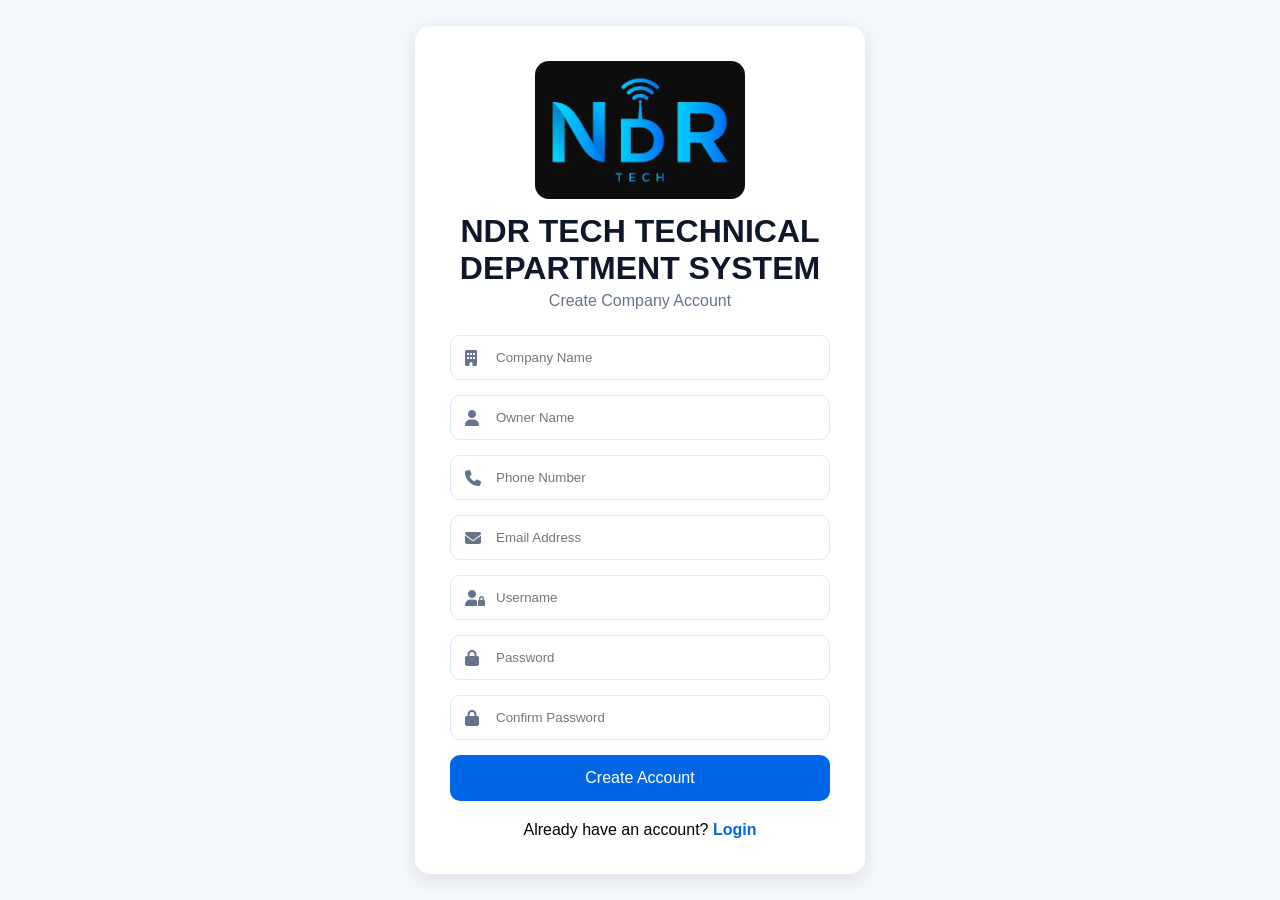
<file: index.html>
<!DOCTYPE html>
<html lang="en">
<head>
    <meta charset="UTF-8">
    <meta name="viewport" content="width=device-width, initial-scale=1.0">
    <title>Register - NDR Tech</title>

    <link rel="stylesheet" href="register.css">

    <link rel="stylesheet"
    href="https://cdnjs.cloudflare.com/ajax/libs/font-awesome/6.7.2/css/all.min.css">
    <link rel="icon" type="image/png" href="image/favicon.png">
</head>
<body>

<div class="container">

    <div class="card">

        <div class="header">
            <img src="image/ndr-tech-logo.png" alt="NDR Tech logo" class="brand-logo">
            <h1>NDR TECH TECHNICAL DEPARTMENT SYSTEM</h1>
            <p>Create Company Account</p>
        </div>

        <form id="registerForm">

            <div class="input-group">
                <i class="fas fa-building"></i>
                <input type="text" id="companyName" placeholder="Company Name" required>
            </div>

            <div class="input-group">
                <i class="fas fa-user"></i>
                <input type="text" id="ownerName" placeholder="Owner Name" required>
            </div>

            <div class="input-group">
                <i class="fas fa-phone"></i>
                <input type="text" id="phone" placeholder="Phone Number" required>
            </div>

            <div class="input-group">
                <i class="fas fa-envelope"></i>
                <input type="email" id="email" placeholder="Email Address" required>
            </div>

            <div class="input-group">
                <i class="fas fa-user-lock"></i>
                <input type="text" id="username" placeholder="Username" required>
            </div>

            <div class="input-group">
                <i class="fas fa-lock"></i>
                <input type="password" id="password" placeholder="Password" required>
            </div>

            <div class="input-group">
                <i class="fas fa-lock"></i>
                <input type="password" id="confirmPassword" placeholder="Confirm Password" required>
            </div>

            <button type="submit">
                Create Account
            </button>
            <div class="login-link">
                <p>
                    Already have an account?
                    <a href="login.html">Login</a>
                </p>
            </div>
        </form>

    </div>

</div>

<script src="register.js"></script>

</body>
</html>
</file>
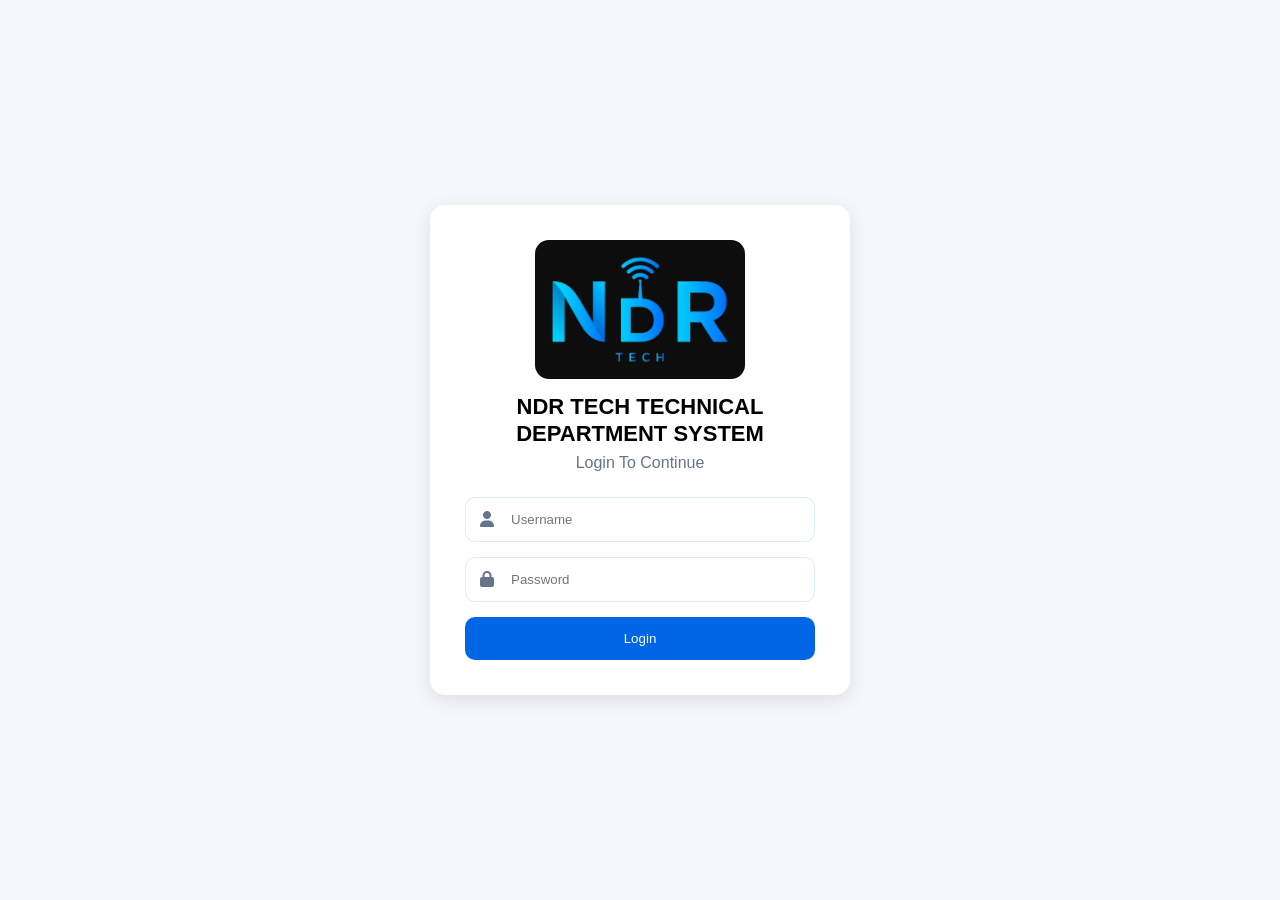
<file: clients.html>
<!DOCTYPE html>
<html lang="en">
<head>
    <meta charset="UTF-8">
    <meta name="viewport" content="width=device-width, initial-scale=1.0">
    <title>Clients - NDR Tech System</title>
    <link rel="stylesheet" href="dashboard.css">
    <link rel="stylesheet" href="modules.css">
    <link rel="stylesheet" href="https://cdnjs.cloudflare.com/ajax/libs/font-awesome/6.7.2/css/all.min.css">
    <link rel="icon" type="image/png" href="image/favicon.png">
</head>
<body>
    <div class="dashboard">
        <div class="sidebar">
            <img src="image/ndr-tech-logo.png" alt="NDR Tech logo" class="brand-logo"><h2 class="logo">NDR TECH TECHNICAL DEPARTMENT SYSTEM</h2>
            <ul>
                <li><a href="dashboard.html"><i class="fas fa-home"></i> Dashboard</a></li>
                <li><a href="tickets.html"><i class="fas fa-ticket"></i> Tickets</a></li>
                <li><a href="repairs.html"><i class="fas fa-screwdriver-wrench"></i> Repairs</a></li>
                <li><a href="clients.html" class="active"><i class="fas fa-address-book"></i> Clients</a></li>
                <li><a href="proof.html"><i class="fas fa-camera"></i> Proof of Work</a></li>
                <li><a href="collection.html"><i class="fas fa-box"></i> Collection</a></li>
                <li><a href="management.html"><i class="fas fa-tasks"></i> Management</a></li>
                <li><a href="stock.html"><i class="fas fa-boxes-stacked"></i> Stock</a></li>
                <li><a href="finance.html"><i class="fas fa-coins"></i> Finance</a></li>
                <li><a href="reports.html"><i class="fas fa-chart-line"></i> Reports</a></li>
                <li><a href="services.html"><i class="fas fa-toolbox"></i> Services</a></li>
                <li><a href="settings.html"><i class="fas fa-gear"></i> Settings</a></li>
                <li><a href="developer.html"><i class="fas fa-code"></i> Dev Tools</a></li>
                <li onclick="logout()"><i class="fas fa-right-from-bracket"></i> Logout</li>
            </ul>
        </div>
        <div class="main">
            <div class="topbar">
                <h1><i class="fas fa-address-book"></i> Clients</h1>
                <p>Search any client, see their full history and what they owe</p>
            </div>

            <div class="m-stats" id="summary"></div>
            <div class="m-card">
                <div class="m-tools">
                    <input class="m-input" id="q" type="search" placeholder="Search name, phone, ticket number or device" aria-label="Search clients">
                    <div class="m-seg" id="seg"><button data-f="all" class="on">All clients</button><button data-f="owing">Owing</button></div>
                </div>
                <div class="clients-grid">
                    <div id="clist" class="clist"></div>
                    <div id="cdetail"></div>
                </div>
            </div>
            <dialog id="payDlg">
                <form id="payForm">
                    <h3>Record payment</h3>
                    <p class="m-hint" id="payFor"></p>
                    <label>Amount received (R)<input class="m-input" type="number" id="payAmt" min="0.01" step="0.01" required></label>
                    <div class="m-actions"><button type="button" class="m-btn ghost" id="payCancel">Cancel</button><button class="m-btn">Save payment</button></div>
                </form>
            </dialog>
        </div>
    </div>
    <div class="m-toast" id="toast" role="status" aria-live="polite"></div>
    <script src="auth.js"></script>
    <script src="ndr.js"></script>
    <script src="clients.js"></script>
</body>
</html>
</file>
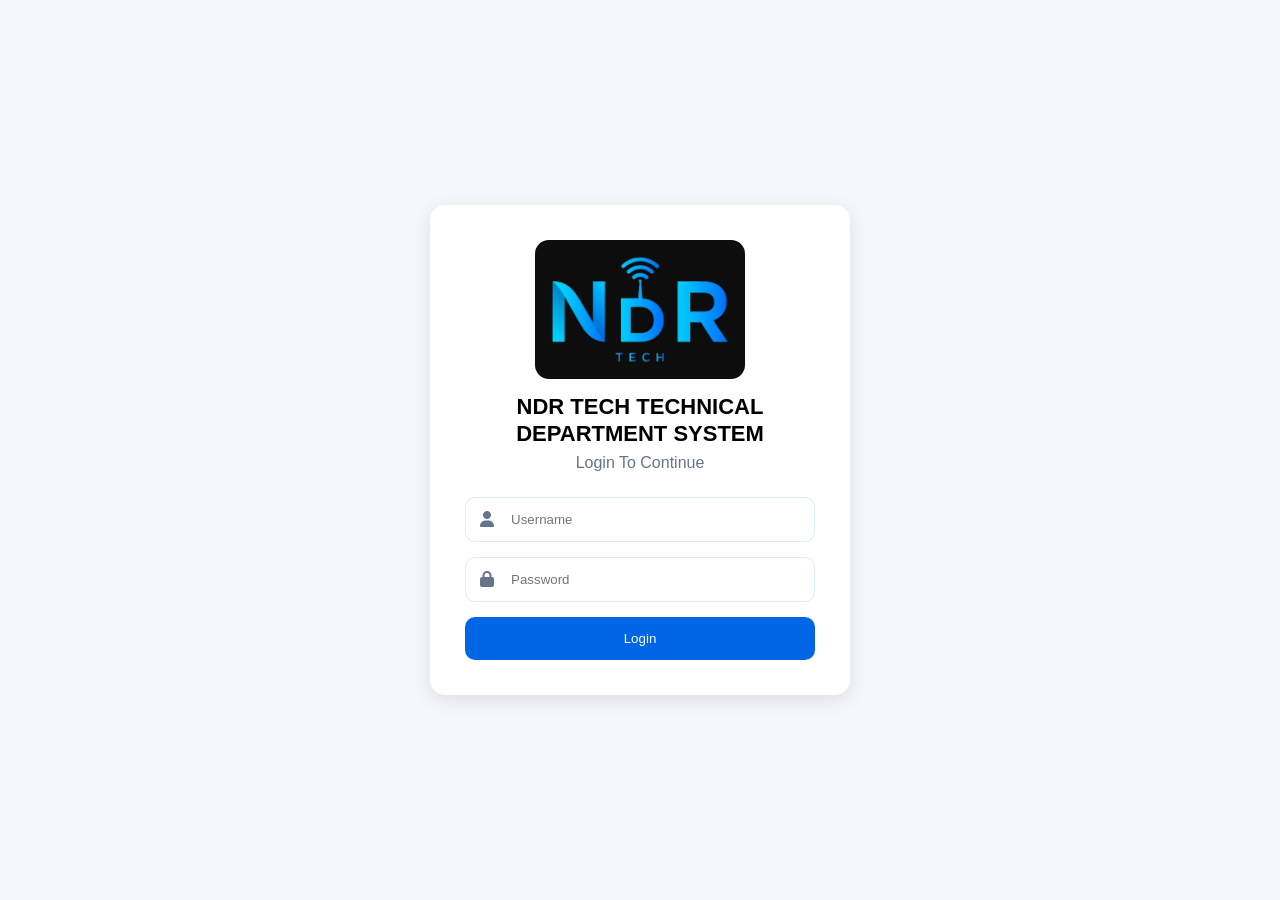
<file: dashboard.html>
<!DOCTYPE html>
<html lang="en">
<head>
<meta charset="UTF-8">
<meta name="viewport" content="width=device-width, initial-scale=1.0">
<title>Dashboard - NDR Tech System</title>

<link rel="stylesheet" href="dashboard.css">

<link rel="stylesheet"
href="https://cdnjs.cloudflare.com/ajax/libs/font-awesome/6.7.2/css/all.min.css">
    <link rel="icon" type="image/png" href="image/favicon.png">
</head>

<body onload="initDashboard()">

<div class="dashboard">

    <!-- Sidebar -->
 <div class="sidebar">

    <img src="image/ndr-tech-logo.png" alt="NDR Tech logo" class="brand-logo">
    <h2 class="logo">NDR TECH TECHNICAL DEPARTMENT SYSTEM
    </h2>

    <ul>

        <li>
            <a href="dashboard.html">
                <i class="fas fa-home"></i>
                Dashboard
            </a>
        </li>

        <li>
            <a href="tickets.html">
                <i class="fas fa-ticket"></i>
                Tickets
            </a>
        </li>

        <li>
            <a href="repairs.html">
                <i class="fas fa-screwdriver-wrench"></i>
                Repairs
            </a>
        </li>

        <li><a href="clients.html"><i class="fas fa-address-book"></i> Clients</a></li>
                <li><a href="proof.html"><i class="fas fa-camera"></i> Proof of Work</a></li>
                <li>
            <a href="collection.html">
                <i class="fas fa-box"></i>
                Collection
            </a>
        </li>
        
        <li>
            <a href="management.html">
                <i class="fas fa-tasks"></i>
                 Management
            </a>
        </li>

        <li><a href="stock.html"><i class="fas fa-boxes-stacked"></i> Stock</a></li>
                <li>
            <a href="finance.html">
                <i class="fas fa-coins"></i>
                Finance
            </a>
        </li>

        <li>
            <a href="reports.html">
                <i class="fas fa-chart-line"></i>
                Reports
            </a>
        </li>

        <li><a href="services.html"><i class="fas fa-toolbox"></i> Services</a></li>
                <li>
            <a href="settings.html">
                <i class="fas fa-gear"></i>
                Settings
            </a>
        </li>
        <li>
            <a href="developer.html">
                <i class="fas fa-code"></i>
                 Dev Tools
            </a>
        </li>

        <li onclick="logout()" class="logout">
            <i class="fas fa-right-from-bracket"></i>
            Logout
        </li>

    </ul>

</div>

    <!-- Main -->
    <div class="main">

        <div class="topbar">
            <h1 id="companyName">NDR Tech System</h1>
            <p id="ownerName">Welcome</p>
        </div>

        <!-- Stats -->
        <div class="cards">

            <div class="card">
                <i class="fas fa-clock"></i>
                <h3>Waiting</h3>
                <p id="waitingCount">0</p>
            </div>

            <div class="card">
                <i class="fas fa-wrench"></i>
                <h3>Repairing</h3>
                <p id="repairingCount">0</p>
            </div>

            <div class="card">
                <i class="fas fa-check"></i>
                <h3>Ready</h3>
                <p id="readyCount">0</p>
            </div>

            <div class="card">
                <i class="fas fa-box"></i>
                <h3>Collected</h3>
                <p id="collectedCount">0</p>
            </div>

        </div>

        <!-- Queue -->
        <div class="section">

            <h2>Live Queue</h2>

            <table>
                <thead>
                    <tr>
                        <th>Ticket</th>
                        <th>Customer</th>
                        <th>Status</th>
                    </tr>
                </thead>

                <tbody id="queueTable">
                    <tr>
                        <td colspan="3">No tickets yet</td>
                    </tr>
                </tbody>
            </table>

        </div>

    </div>

</div>

<script src="auth.js"></script>
<script src="dashboard.js"></script>

</body>
</html>
</file>
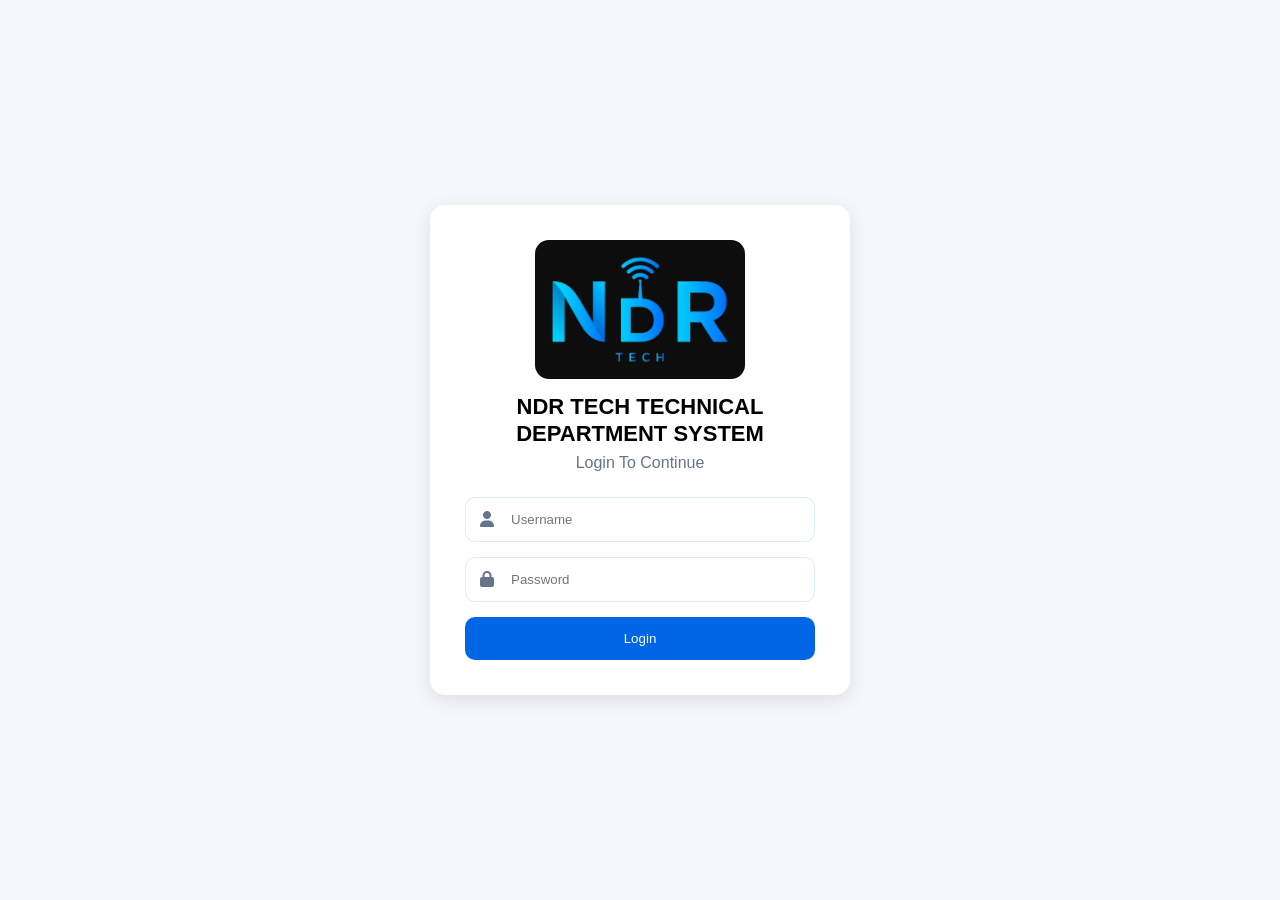
<file: developer.html>
<!DOCTYPE html>
<html lang="en">
<head>
    <meta charset="UTF-8">
    <meta name="viewport" content="width=device-width, initial-scale=1.0">
    <title>Developer Tools - NDR Tech System</title>
    <link rel="stylesheet" href="dashboard.css">
    <link rel="stylesheet" href="developer.css">
    <link rel="stylesheet" href="https://cdnjs.cloudflare.com/ajax/libs/font-awesome/6.7.2/css/all.min.css">
    <link rel="icon" type="image/png" href="image/favicon.png">
</head>
<body onload="initDevTools()">
    <div class="dashboard">
        <div class="sidebar">
            <img src="image/ndr-tech-logo.png" alt="NDR Tech logo" class="brand-logo">
            <h2 class="logo">NDR TECH TECHNICAL DEPARTMENT SYSTEM</h2>
            <ul>
                <li><a href="dashboard.html"><i class="fas fa-home"></i> Dashboard</a></li>
                <li><a href="tickets.html"><i class="fas fa-ticket"></i> Tickets</a></li>
                <li><a href="repairs.html"><i class="fas fa-screwdriver-wrench"></i> Repairs</a></li>
                <li><a href="clients.html"><i class="fas fa-address-book"></i> Clients</a></li>
                <li><a href="proof.html"><i class="fas fa-camera"></i> Proof of Work</a></li>
                <li><a href="collection.html"><i class="fas fa-box"></i> Collection</a></li>
                <li><a href="management.html"><i class="fas fa-tasks"></i> Management</a></li>
                <li><a href="stock.html"><i class="fas fa-boxes-stacked"></i> Stock</a></li>
                <li><a href="finance.html"><i class="fas fa-coins"></i> Finance</a></li>
                <li><a href="reports.html"><i class="fas fa-chart-line"></i> Reports</a></li>
                <li><a href="services.html"><i class="fas fa-toolbox"></i> Services</a></li>
                <li><a href="settings.html"><i class="fas fa-gear"></i> Settings</a></li>
                <li><a href="developer.html" class="active"><i class="fas fa-code"></i> Dev Tools</a></li>
                <li onclick="logout()"><i class="fas fa-right-from-bracket"></i> Logout</li>
            </ul>
        </div>
        <div class="main">
            <div class="topbar">
                <h1><i class="fas fa-code"></i> Developer Tools</h1>
                <p>Manage, reset, or delete application data</p>
            </div>

            <div class="dev-grid">
                <!-- Tickets -->
                <div class="dev-card">
                    <h3><i class="fas fa-ticket-alt"></i> Tickets</h3>
                    <p><span id="ticketCount">0</span> tickets in database</p>
                    <button class="btn-warning" onclick="clearTickets()"><i class="fas fa-trash"></i> Delete All Tickets</button>
                    <button class="btn-info" onclick="viewSampleData('tickets')">View Sample</button>
                </div>

                <!-- Technicians -->
                <div class="dev-card">
                    <h3><i class="fas fa-users"></i> Technicians</h3>
                    <p><span id="techCount">0</span> technicians registered</p>
                    <button class="btn-warning" onclick="clearTechnicians()"><i class="fas fa-trash"></i> Delete All Technicians</button>
                    <button class="btn-info" onclick="viewSampleData('technicians')">View Sample</button>
                </div>

                <!-- Finance Income -->
                <div class="dev-card">
                    <h3><i class="fas fa-arrow-up"></i> Income Records</h3>
                    <p><span id="incomeCount">0</span> income entries</p>
                    <button class="btn-warning" onclick="clearIncomes()"><i class="fas fa-trash"></i> Delete All Income</button>
                </div>

                <!-- Finance Expenses -->
                <div class="dev-card">
                    <h3><i class="fas fa-arrow-down"></i> Expense Records</h3>
                    <p><span id="expenseCount">0</span> expense entries</p>
                    <button class="btn-warning" onclick="clearExpenses()"><i class="fas fa-trash"></i> Delete All Expenses</button>
                </div>

                <!-- Company Data -->
                <div class="dev-card">
                    <h3><i class="fas fa-building"></i> Company Profile</h3>
                    <p>Company info, password, preferences</p>
                    <button class="btn-warning" onclick="clearCompanySettings()"><i class="fas fa-trash"></i> Reset Company Settings</button>
                </div>

                <!-- Full Reset -->
                <div class="dev-card danger">
                    <h3><i class="fas fa-radiation"></i> Full System Reset</h3>
                    <p><strong>⚠️ WARNING:</strong> Deletes ALL data (tickets, technicians, finance, company, settings)</p>
                    <button class="btn-danger" onclick="fullReset()"><i class="fas fa-skull-crosswalk"></i> COMPLETE RESET</button>
                </div>
            </div>

            <!-- Modal for viewing sample data -->
            <div id="sampleModal" class="modal">
                <div class="modal-content">
                    <span class="close" onclick="closeModal()">&times;</span>
                    <h3>Data Preview</h3>
                    <pre id="sampleDataPre"></pre>
                </div>
            </div>
        </div>
    </div>
    <script src="auth.js"></script>
    <script src="developer.js"></script>
</body>
</html>
</file>
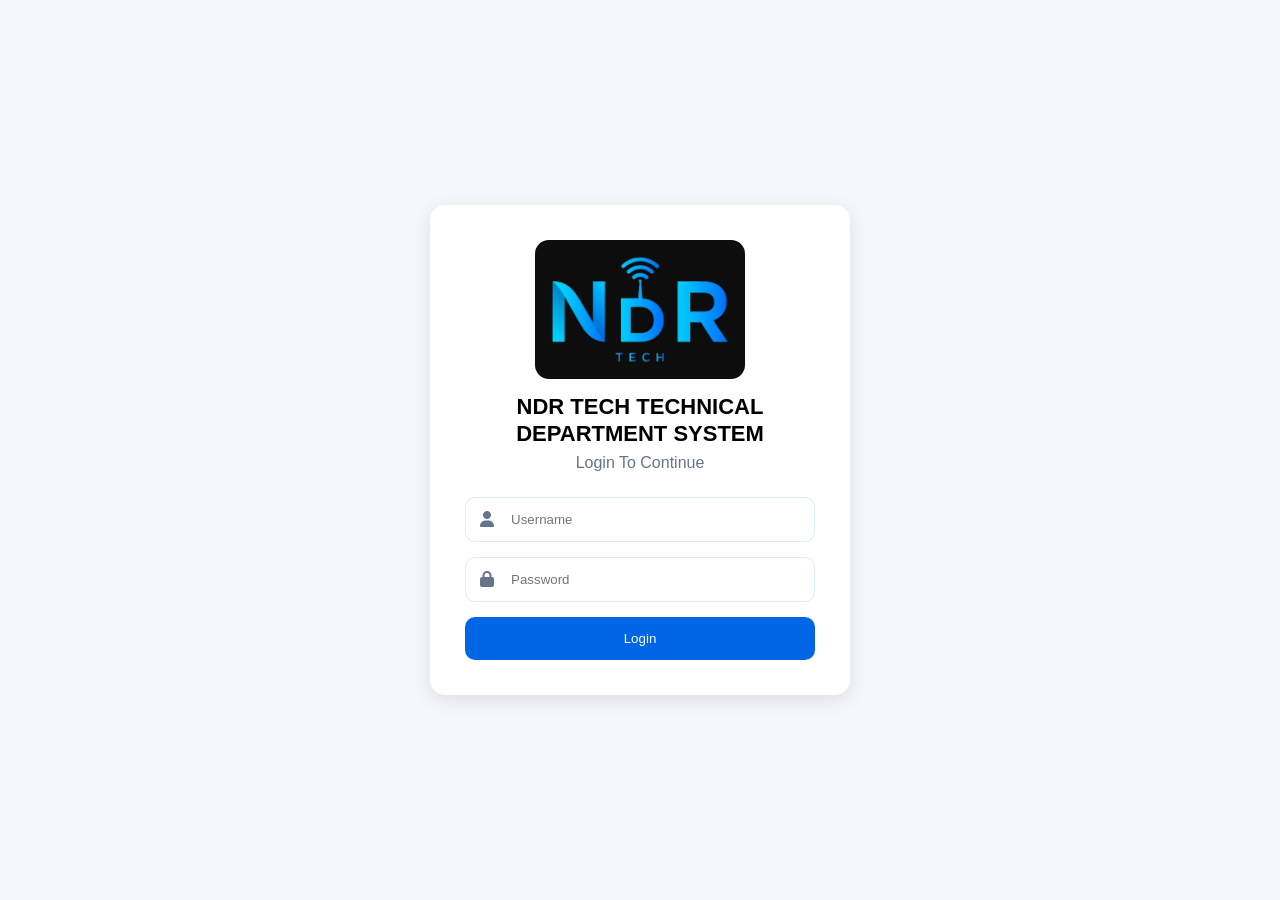
<file: login.html>
<!DOCTYPE html>
<html lang="en">
<head>

<meta charset="UTF-8">

<meta name="viewport"
content="width=device-width, initial-scale=1.0">

<title>Login - NDR Tech System</title>

<link rel="stylesheet" href="login.css">

<link rel="stylesheet"
href="https://cdnjs.cloudflare.com/ajax/libs/font-awesome/6.7.2/css/all.min.css">

    <link rel="icon" type="image/png" href="image/favicon.png">
</head>

<body>

<div class="login-container">

    <div class="login-card">

        <div class="header">

            <img src="image/ndr-tech-logo.png" alt="NDR Tech logo" class="brand-logo"><h1>NDR TECH TECHNICAL DEPARTMENT SYSTEM</h1>

            <p>Login To Continue</p>

        </div>

        <form id="loginForm">

            <div class="input-group">

                <i class="fas fa-user"></i>

                <input
                type="text"
                id="username"
                placeholder="Username"
                required>

            </div>

            <div class="input-group">

                <i class="fas fa-lock"></i>

                <input
                type="password"
                id="password"
                placeholder="Password"
                required>

            </div>

            <button type="submit">

                Login

            </button>

        </form>

    </div>

</div>

<script src="login.js"></script>

</body>
</html>
</file>
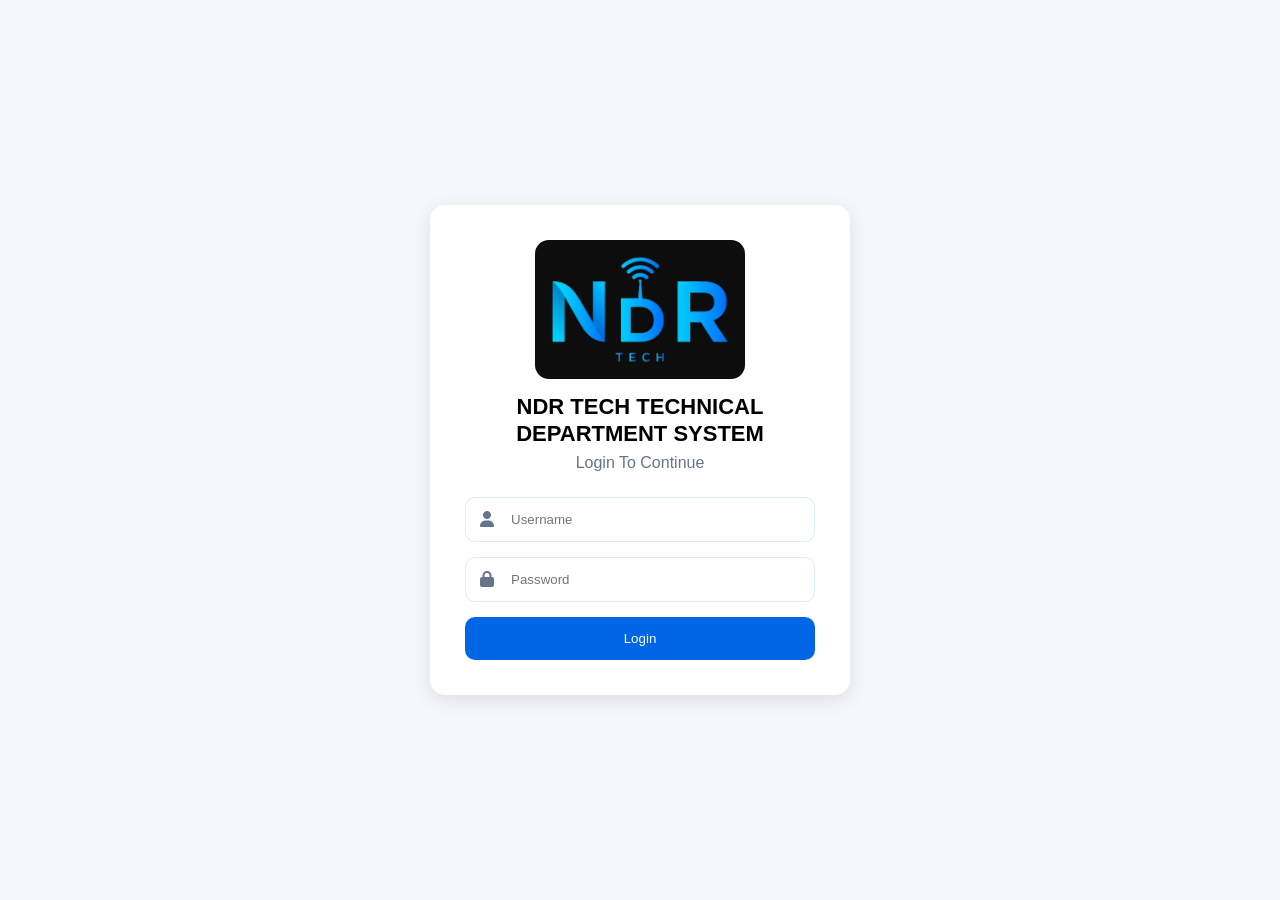
<file: management.html>
<!DOCTYPE html>
<html lang="en">
<head>
    <meta charset="UTF-8">
    <meta name="viewport" content="width=device-width, initial-scale=1.0">
    <title>Management - NDR Tech System</title>
    <link rel="stylesheet" href="dashboard.css">
    <link rel="stylesheet" href="management.css">
    <link rel="stylesheet" href="https://cdnjs.cloudflare.com/ajax/libs/font-awesome/6.7.2/css/all.min.css">
    <link rel="icon" type="image/png" href="image/favicon.png">
</head>
<body onload="initManagement()">
    <div class="dashboard">
        <div class="sidebar">
            <img src="image/ndr-tech-logo.png" alt="NDR Tech logo" class="brand-logo"><h2 class="logo">NDR TECH TECHNICAL DEPARTMENT SYSTEM</h2>
            <ul>
                <li><a href="dashboard.html"><i class="fas fa-home"></i> Dashboard</a></li>
                <li><a href="tickets.html"><i class="fas fa-ticket"></i> Tickets</a></li>
                <li><a href="repairs.html"><i class="fas fa-screwdriver-wrench"></i> Repairs</a></li>
                <li><a href="clients.html"><i class="fas fa-address-book"></i> Clients</a></li>
                <li><a href="proof.html"><i class="fas fa-camera"></i> Proof of Work</a></li>
                <li><a href="collection.html"><i class="fas fa-box"></i> Collection</a></li>
                <li><a href="management.html" class="active"><i class="fas fa-tasks"></i> Management</a></li>
                <li><a href="stock.html"><i class="fas fa-boxes-stacked"></i> Stock</a></li>
                <li><a href="finance.html"><i class="fas fa-coins"></i> Finance</a></li>
                <li><a href="reports.html"><i class="fas fa-chart-line"></i> Reports</a></li>
                <li><a href="services.html"><i class="fas fa-toolbox"></i> Services</a></li>
                <li><a href="settings.html"><i class="fas fa-gear"></i> Settings</a></li>
                <li><a href="developer.html"><i class="fas fa-code"></i> Dev Tools</a></li>
                <li onclick="logout()"><i class="fas fa-right-from-bracket"></i> Logout</li>
            </ul>
        </div>
        <div class="main">
            <div class="topbar">
                <h1><i class="fas fa-tasks"></i> Management</h1>
                <p>Manage technicians and ticket assignments</p>
            </div>

            <!-- Two Column Layout -->
            <div class="management-grid">
                <!-- Left: Technicians -->
                <div class="management-card">
                    <h3><i class="fas fa-users"></i> Technicians</h3>
                    <div class="add-tech">
                        <input type="text" id="newTechName" placeholder="Technician name">
                        <button onclick="addTechnician()"><i class="fas fa-plus"></i> Add</button>
                    </div>
                    <ul id="technicianList" class="tech-list"></ul>
                </div>

                <!-- Right: Assignment Panel -->
                <div class="management-card">
                    <h3><i class="fas fa-exchange-alt"></i> Assign / Reassign Tickets</h3>
                    <div class="assign-filters">
                        <select id="filterTech" onchange="filterTicketsByTech()">
                            <option value="">-- All technicians --</option>
                        </select>
                        <select id="filterStatus" onchange="filterTicketsByTech()">
                            <option value="">-- All statuses --</option>
                            <option value="Waiting">Waiting</option>
                            <option value="Repairing">Repairing</option>
                            <option value="Ready">Ready</option>
                            <option value="Collected">Collected</option>
                        </select>
                    </div>
                    <div id="assignmentList" class="assignment-list"></div>
                </div>
            </div>
        </div>
    </div>
    <script src="auth.js"></script>
    <script src="management.js"></script>
</body>
</html>
</file>
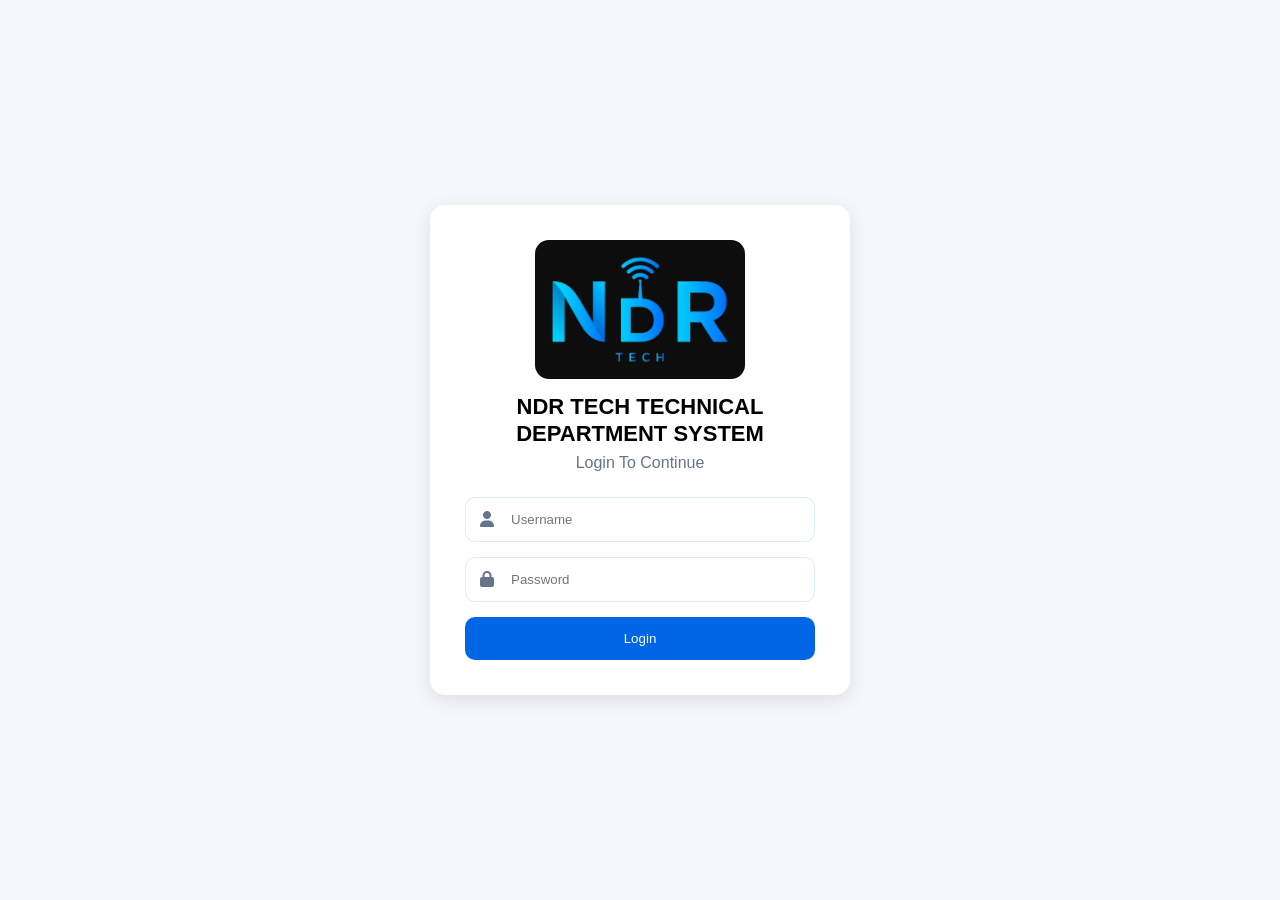
<file: proof.html>
<!DOCTYPE html>
<html lang="en">
<head>
    <meta charset="UTF-8">
    <meta name="viewport" content="width=device-width, initial-scale=1.0">
    <title>Proof of Work - NDR Tech System</title>
    <link rel="stylesheet" href="dashboard.css">
    <link rel="stylesheet" href="modules.css">
    <link rel="stylesheet" href="https://cdnjs.cloudflare.com/ajax/libs/font-awesome/6.7.2/css/all.min.css">
    <link rel="icon" type="image/png" href="image/favicon.png">
</head>
<body>
    <div class="dashboard">
        <div class="sidebar">
            <img src="image/ndr-tech-logo.png" alt="NDR Tech logo" class="brand-logo"><h2 class="logo">NDR TECH TECHNICAL DEPARTMENT SYSTEM</h2>
            <ul>
                <li><a href="dashboard.html"><i class="fas fa-home"></i> Dashboard</a></li>
                <li><a href="tickets.html"><i class="fas fa-ticket"></i> Tickets</a></li>
                <li><a href="repairs.html"><i class="fas fa-screwdriver-wrench"></i> Repairs</a></li>
                <li><a href="clients.html"><i class="fas fa-address-book"></i> Clients</a></li>
                <li><a href="proof.html" class="active"><i class="fas fa-camera"></i> Proof of Work</a></li>
                <li><a href="collection.html"><i class="fas fa-box"></i> Collection</a></li>
                <li><a href="management.html"><i class="fas fa-tasks"></i> Management</a></li>
                <li><a href="stock.html"><i class="fas fa-boxes-stacked"></i> Stock</a></li>
                <li><a href="finance.html"><i class="fas fa-coins"></i> Finance</a></li>
                <li><a href="reports.html"><i class="fas fa-chart-line"></i> Reports</a></li>
                <li><a href="services.html"><i class="fas fa-toolbox"></i> Services</a></li>
                <li><a href="settings.html"><i class="fas fa-gear"></i> Settings</a></li>
                <li><a href="developer.html"><i class="fas fa-code"></i> Dev Tools</a></li>
                <li onclick="logout()"><i class="fas fa-right-from-bracket"></i> Logout</li>
            </ul>
        </div>
        <div class="main">
            <div class="topbar">
                <h1><i class="fas fa-camera"></i> Proof of Work</h1>
                <p>Upload photos after an install or repair and keep them with the job</p>
            </div>

            <div class="m-card">
                <h3><i class="fas fa-cloud-arrow-up"></i> Upload photos</h3>
                <form id="upForm" class="m-upform">
                    <label>Job (ticket)<select class="m-input" id="upTicket" required></select></label>
                    <label>Photo type<select class="m-input" id="upKind"><option>After work</option><option>Before work</option><option>Equipment and serial number</option><option>Other</option></select></label>
                    <label>Note (optional)<input class="m-input" id="upNote" maxlength="140" placeholder="e.g. Router mounted in lounge"></label>
                    <label>Photos<input class="m-input" type="file" id="upFiles" accept="image/*" multiple required></label>
                    <button class="m-btn" id="upBtn"><i class="fas fa-upload"></i> Upload</button>
                </form>
                <p class="m-hint">Each photo is stamped with the ticket number, date and time. On a phone you can take the photo straight from the camera.</p>
                <p class="m-error" id="upErr" role="alert"></p>
            </div>
            <div class="m-card">
                <div class="m-tools">
                    <input class="m-input" id="q" type="search" placeholder="Search by ticket, client or note" aria-label="Search photos">
                </div>
                <div id="gallery"></div>
            </div>
            <dialog id="viewDlg" class="m-view">
                <button class="m-x" id="viewClose" aria-label="Close">×</button>
                <img id="viewImg" alt="">
                <div class="m-viewbar"><div id="viewMeta"></div><div><a class="m-btn ghost" id="viewDl" download>Download</a> <button class="m-btn danger" id="viewDel">Delete</button></div></div>
            </dialog>
        </div>
    </div>
    <div class="m-toast" id="toast" role="status" aria-live="polite"></div>
    <script src="auth.js"></script>
    <script src="ndr.js"></script>
    <script src="proof.js"></script>
</body>
</html>
</file>
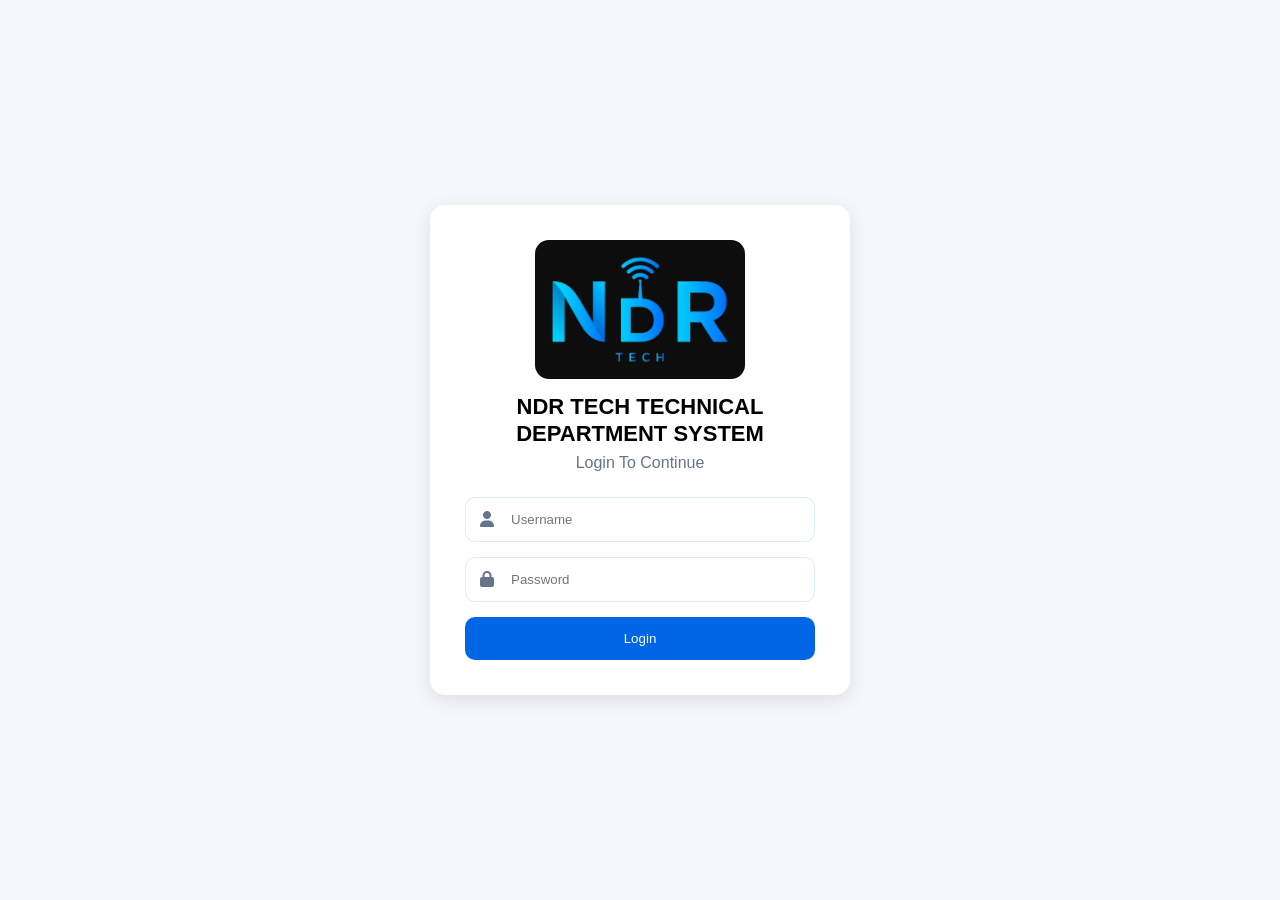
<file: repairs.html>
<!DOCTYPE html>
<html lang="en">
<head>
    <meta charset="UTF-8">
    <meta name="viewport" content="width=device-width, initial-scale=1.0, viewport-fit=cover">
    <title>Repairs - NDR Tech System</title>
    <link rel="stylesheet" href="repairs.css">
    <link rel="stylesheet" href="https://cdnjs.cloudflare.com/ajax/libs/font-awesome/6.7.2/css/all.min.css">
    <link rel="icon" type="image/png" href="image/favicon.png">
</head>
<body onload="loadRepairTickets()">
    <div class="sidebar">
        <img src="image/ndr-tech-logo.png" alt="NDR Tech logo" class="brand-logo">
        <h2 class="logo">
            NDR TECH TECHNICAL DEPARTMENT SYSTEM
        </h2>
        <ul>
            <li><a href="dashboard.html"><i class="fas fa-home"></i> Dashboard</a></li>
            <li><a href="tickets.html"><i class="fas fa-ticket"></i> Tickets</a></li>
            <li><a href="repairs.html" class="active"><i class="fas fa-screwdriver-wrench"></i> Repairs</a></li>
            <li><a href="clients.html"><i class="fas fa-address-book"></i> Clients</a></li>
                <li><a href="proof.html"><i class="fas fa-camera"></i> Proof of Work</a></li>
                <li><a href="collection.html"><i class="fas fa-box"></i> Collection</a></li>
            <li><a href="management.html"><i class="fas fa-tasks"></i> Management</a></li>
            <li><a href="stock.html"><i class="fas fa-boxes-stacked"></i> Stock</a></li>
                <li><a href="finance.html"><i class="fas fa-coins"></i> Finance</a></li>
            <li><a href="reports.html"><i class="fas fa-chart-line"></i> Reports</a></li>
            <li><a href="services.html"><i class="fas fa-toolbox"></i> Services</a></li>
                <li><a href="settings.html"><i class="fas fa-gear"></i> Settings</a></li>
            <li><a href="developer.html"><i class="fas fa-code"></i> Dev Tools</a></li>
            <li onclick="logout()"><i class="fas fa-right-from-bracket"></i> Logout</li>
        </ul>
    </div>

    <div class="container">
        <div class="header-section">
            <h1><i class="fas fa-tools"></i> Repair Management</h1>
            <p>Track and update repair progress</p>
        </div>
        <div id="repairList"></div>
    </div>

    <script src="auth.js"></script>
    <script src="repairs.js"></script>
</body>
</html>
</file>
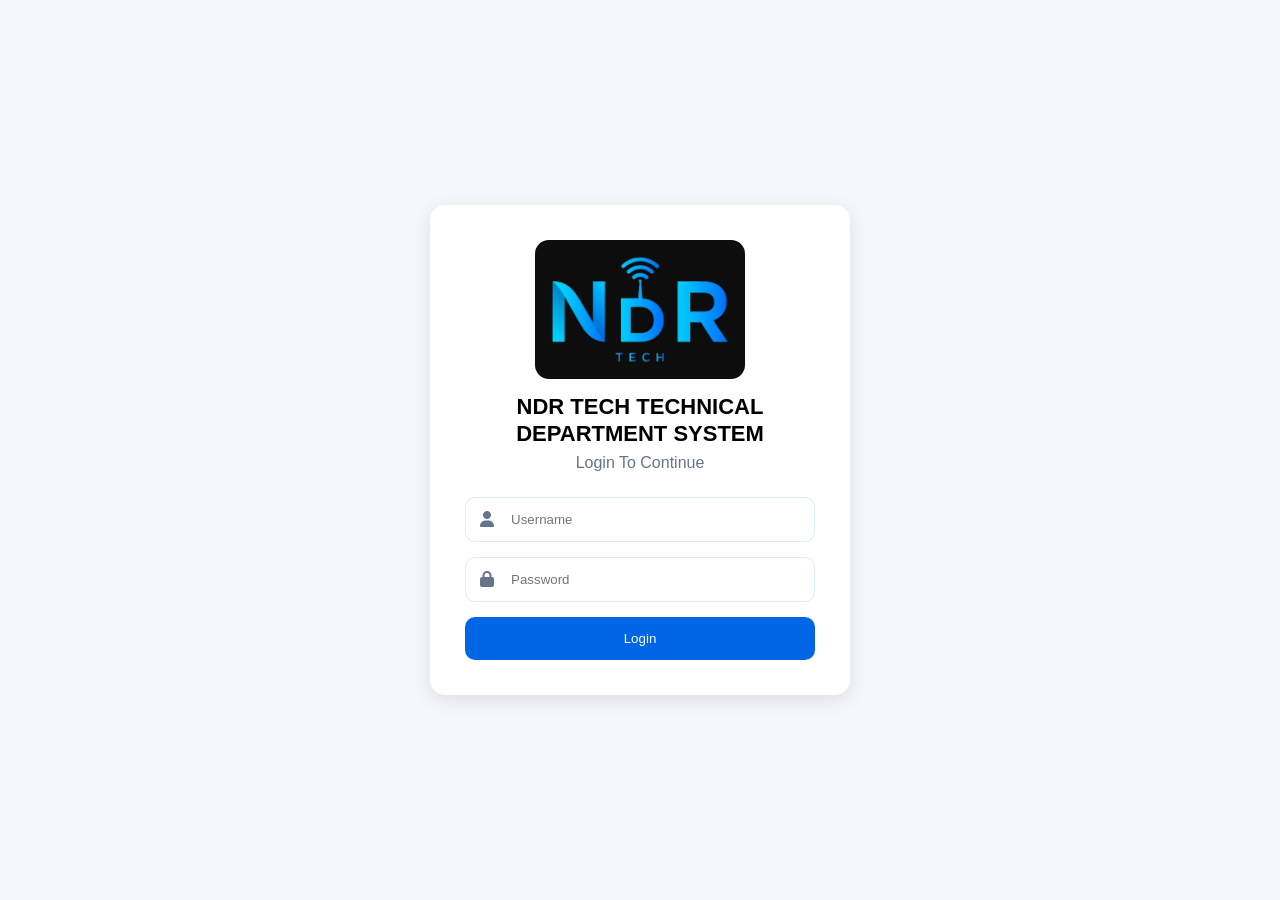
<file: services.html>
<!DOCTYPE html>
<html lang="en">
<head>
    <meta charset="UTF-8">
    <meta name="viewport" content="width=device-width, initial-scale=1.0">
    <title>Services - NDR Tech System</title>
    <link rel="stylesheet" href="dashboard.css">
    <link rel="stylesheet" href="services.css">
    <link rel="stylesheet" href="https://cdnjs.cloudflare.com/ajax/libs/font-awesome/6.7.2/css/all.min.css">
    <link rel="icon" type="image/png" href="image/favicon.png">
</head>
<body>
    <div class="dashboard">
        <div class="sidebar">
            <img src="image/ndr-tech-logo.png" alt="NDR Tech logo" class="brand-logo"><h2 class="logo">NDR TECH TECHNICAL DEPARTMENT SYSTEM</h2>
            <ul>
                <li><a href="dashboard.html"><i class="fas fa-home"></i> Dashboard</a></li>
                <li><a href="tickets.html"><i class="fas fa-ticket"></i> Tickets</a></li>
                <li><a href="repairs.html"><i class="fas fa-screwdriver-wrench"></i> Repairs</a></li>
                <li><a href="clients.html"><i class="fas fa-address-book"></i> Clients</a></li>
                <li><a href="proof.html"><i class="fas fa-camera"></i> Proof of Work</a></li>
                <li><a href="collection.html"><i class="fas fa-box"></i> Collection</a></li>
                <li><a href="management.html"><i class="fas fa-tasks"></i> Management</a></li>
                <li><a href="stock.html"><i class="fas fa-boxes-stacked"></i> Stock</a></li>
                <li><a href="finance.html"><i class="fas fa-coins"></i> Finance</a></li>
                <li><a href="reports.html"><i class="fas fa-chart-line"></i> Reports</a></li>
                <li><a href="services.html" class="active"><i class="fas fa-toolbox"></i> Services</a></li>
                <li><a href="settings.html"><i class="fas fa-gear"></i> Settings</a></li>
                <li><a href="developer.html"><i class="fas fa-code"></i> Dev Tools</a></li>
                <li onclick="logout()"><i class="fas fa-right-from-bracket"></i> Logout</li>
            </ul>
        </div>

        <div class="main">
            <div class="topbar">
                <h1><i class="fas fa-toolbox"></i> Services</h1>
                <p>Choose the tech jobs your company can do</p>
            </div>

            <div class="svc-card">
                <h3><i class="fas fa-circle-check"></i> Select the jobs you offer</h3>
                <p class="svc-hint">Tap a job to add it to your services. Tap it again to remove it.</p>
                <div id="picker"></div>
            </div>

            <div class="svc-card">
                <h3><i class="fas fa-plus"></i> Add another tech job</h3>
                <p class="svc-hint">Can't find a job in the list above? Add your own.</p>
                <form id="customForm" class="svc-form">
                    <input type="text" id="cName" placeholder="Job name, e.g. Server room cabling" required maxlength="80">
                    <select id="cCategory" aria-label="Category"></select>
                    <input type="number" id="cPrice" placeholder="Starting price (R)" min="0" step="0.01">
                    <input type="text" id="cNote" placeholder="Short note (optional)" maxlength="120">
                    <button type="submit"><i class="fas fa-plus"></i> Add job</button>
                </form>
                <p class="svc-error" id="cError" role="alert"></p>
            </div>

            <div class="svc-card">
                <h3><i class="fas fa-list-check"></i> Your services <span class="svc-count" id="count">0</span></h3>
                <div id="list"></div>
            </div>
        </div>
    </div>
    <script src="auth.js"></script>
    <script src="services.js"></script>
</body>
</html>
</file>
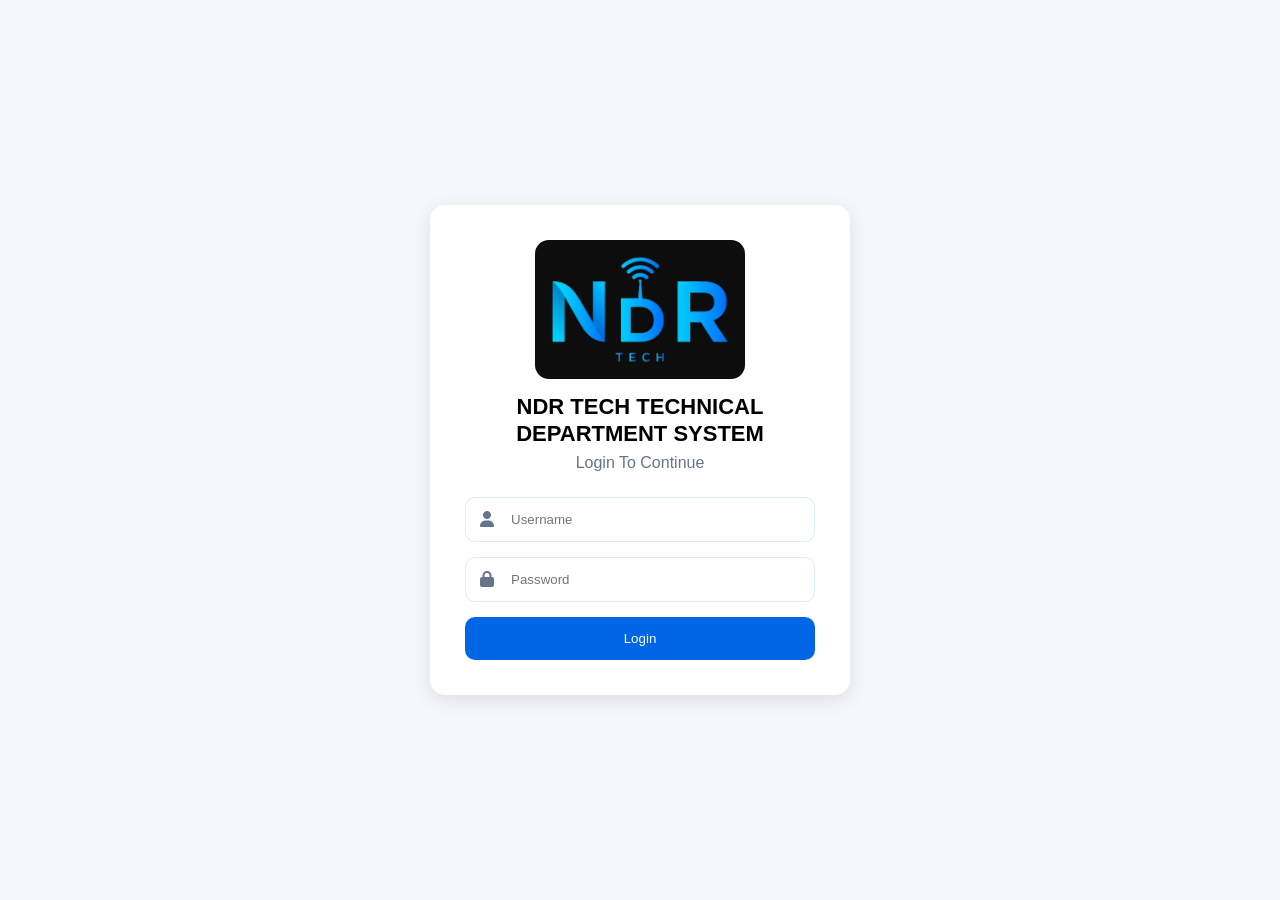
<file: settings.html>
<!DOCTYPE html>
<html lang="en">
<head>
    <meta charset="UTF-8">
    <meta name="viewport" content="width=device-width, initial-scale=1.0">
    <title>Settings - NDR Tech System</title>
    <link rel="stylesheet" href="dashboard.css">
    <link rel="stylesheet" href="settings.css">
    <link rel="stylesheet" href="https://cdnjs.cloudflare.com/ajax/libs/font-awesome/6.7.2/css/all.min.css">
    <link rel="icon" type="image/png" href="image/favicon.png">
</head>
<body onload="initSettings()">
    <div class="dashboard">
        <div class="sidebar">
            <img src="image/ndr-tech-logo.png" alt="NDR Tech logo" class="brand-logo">
            <h2 class="logo">NDR TECH TECHNICAL DEPARTMENT SYSTEM</h2>
            <ul>
                <li><a href="dashboard.html"><i class="fas fa-home"></i> Dashboard</a></li>
                <li><a href="tickets.html"><i class="fas fa-ticket"></i> Tickets</a></li>
                <li><a href="repairs.html"><i class="fas fa-screwdriver-wrench"></i> Repairs</a></li>
                <li><a href="clients.html"><i class="fas fa-address-book"></i> Clients</a></li>
                <li><a href="proof.html"><i class="fas fa-camera"></i> Proof of Work</a></li>
                <li><a href="collection.html"><i class="fas fa-box"></i> Collection</a></li>
                <li><a href="management.html"><i class="fas fa-tasks"></i> Management</a></li>
                <li><a href="stock.html"><i class="fas fa-boxes-stacked"></i> Stock</a></li>
                <li><a href="finance.html"><i class="fas fa-coins"></i> Finance</a></li>
                <li><a href="reports.html"><i class="fas fa-chart-line"></i> Reports</a></li>
                <li><a href="services.html"><i class="fas fa-toolbox"></i> Services</a></li>
                <li><a href="settings.html" class="active"><i class="fas fa-gear"></i> Settings</a></li>
                <li><a href="developer.html"><i class="fas fa-code"></i> Dev Tools</a></li>
                <li onclick="logout()"><i class="fas fa-right-from-bracket"></i> Logout</li>
            </ul>
        </div>
        <div class="main">
            <div class="topbar">
                <h1><i class="fas fa-sliders-h"></i> System Settings</h1>
                <p>Configure your business preferences</p>
            </div>

            <!-- Tabs -->
            <div class="settings-tabs">
                <button class="tab-btn active" onclick="switchTab('profile')"><i class="fas fa-building"></i> Company</button>
                <button class="tab-btn" onclick="switchTab('account')"><i class="fas fa-user-shield"></i> Account</button>
                <button class="tab-btn" onclick="switchTab('technicians')"><i class="fas fa-users"></i> Technicians</button>
                <button class="tab-btn" onclick="switchTab('preferences')"><i class="fas fa-cog"></i> Preferences</button>
                <button class="tab-btn" onclick="switchTab('backup')"><i class="fas fa-database"></i> Backup</button>
                <button class="tab-btn" onclick="switchTab('data')"><i class="fas fa-trash-alt"></i> Data</button>
            </div>

            <!-- Tab Content: Company Profile -->
            <div id="tab-profile" class="tab-content active">
                <div class="settings-card">
                    <h3><i class="fas fa-building"></i> Company Information</h3>
                    <form id="companyForm">
                        <div class="form-row">
                            <input type="text" id="companyName" placeholder="Company Name">
                            <input type="text" id="ownerName" placeholder="Owner Name">
                        </div>
                        <div class="form-row">
                            <input type="text" id="companyPhone" placeholder="Phone">
                            <input type="email" id="companyEmail" placeholder="Email">
                        </div>
                        <div class="form-row">
                            <input type="text" id="companyAddress" placeholder="Address">
                            <input type="text" id="companyTaxId" placeholder="Tax/VAT Number">
                        </div>
                        <button type="submit" class="btn-save"><i class="fas fa-save"></i> Save Company Info</button>
                    </form>
                </div>
            </div>

            <!-- Tab Content: User Account -->
            <div id="tab-account" class="tab-content">
                <div class="settings-card">
                    <h3><i class="fas fa-key"></i> Change Password</h3>
                    <form id="passwordForm">
                        <input type="password" id="currentPassword" placeholder="Current Password">
                        <input type="password" id="newPassword" placeholder="New Password">
                        <input type="password" id="confirmPassword" placeholder="Confirm New Password">
                        <button type="submit" class="btn-save"><i class="fas fa-save"></i> Update Password</button>
                    </form>
                </div>
            </div>

            <!-- Tab Content: Technicians Management -->
            <div id="tab-technicians" class="tab-content">
                <div class="settings-card">
                    <h3><i class="fas fa-user-plus"></i> Manage Technicians</h3>
                    <div class="add-tech">
                        <input type="text" id="newTechName" placeholder="Technician Name">
                        <button onclick="addTechnician()"><i class="fas fa-plus"></i> Add</button>
                    </div>
                    <ul id="technicianList" class="tech-list"></ul>
                </div>
            </div>

            <!-- Tab Content: System Preferences -->
            <div id="tab-preferences" class="tab-content">
                <div class="settings-card">
                    <h3><i class="fas fa-coins"></i> Financial Settings</h3>
                    <div class="form-row">
                        <label>Default Repair Fee (R)</label>
                        <input type="number" id="defaultRepairFee" step="50" value="500">
                    </div>
                    <div class="form-row">
                        <label>Currency Symbol</label>
                        <input type="text" id="currencySymbol" maxlength="3" value="R">
                    </div>
                    <button onclick="savePreferences()" class="btn-save"><i class="fas fa-save"></i> Save Preferences</button>
                </div>
                <div class="settings-card">
                    <h3><i class="fas fa-bell"></i> Notifications</h3>
                    <label><input type="checkbox" id="lowStockAlert"> Enable low stock alerts</label>
                    <label><input type="checkbox" id="emailNotifications"> Email notifications (future)</label>
                    <button onclick="saveNotifications()" class="btn-save">Save</button>
                </div>
            </div>

            <!-- Tab Content: Backup & Restore -->
            <div id="tab-backup" class="tab-content">
                <div class="settings-card">
                    <h3><i class="fas fa-download"></i> Manual Backup</h3>
                    <button onclick="exportData()" class="btn-export"><i class="fas fa-download"></i> Export All Data </button>
                    <button onclick="importData()" class="btn-import"><i class="fas fa-upload"></i> Import Data from File</button>
                </div>
                <div class="settings-card">
                    <h3><i class="fas fa-clock"></i> Automatic Backup</h3>
                    <label><input type="checkbox" id="autoBackup"> Enable auto backup (daily)</label>
                    <button onclick="setupAutoBackup()" class="btn-save">Apply</button>
                    <p class="note">Note: Auto backup saves a copy in browser storage. For real backups, use Export.</p>
                </div>
            </div>

            <!-- Tab Content: Data Management -->
            <div id="tab-data" class="tab-content">
                <div class="settings-card">
                    <h3><i class="fas fa-database"></i> Reset / Clear Data</h3>
                    <button onclick="resetDemoData()" class="btn-warning"><i class="fas fa-sync-alt"></i> Load Demo Data</button>
                    <button onclick="clearAllData()" class="btn-danger"><i class="fas fa-trash"></i> Clear All Data (WARNING)</button>
                </div>
            </div>
        </div>
    </div>
    <script src="auth.js"></script>
    <script src="settings.js"></script>
</body>
</html>
</file>
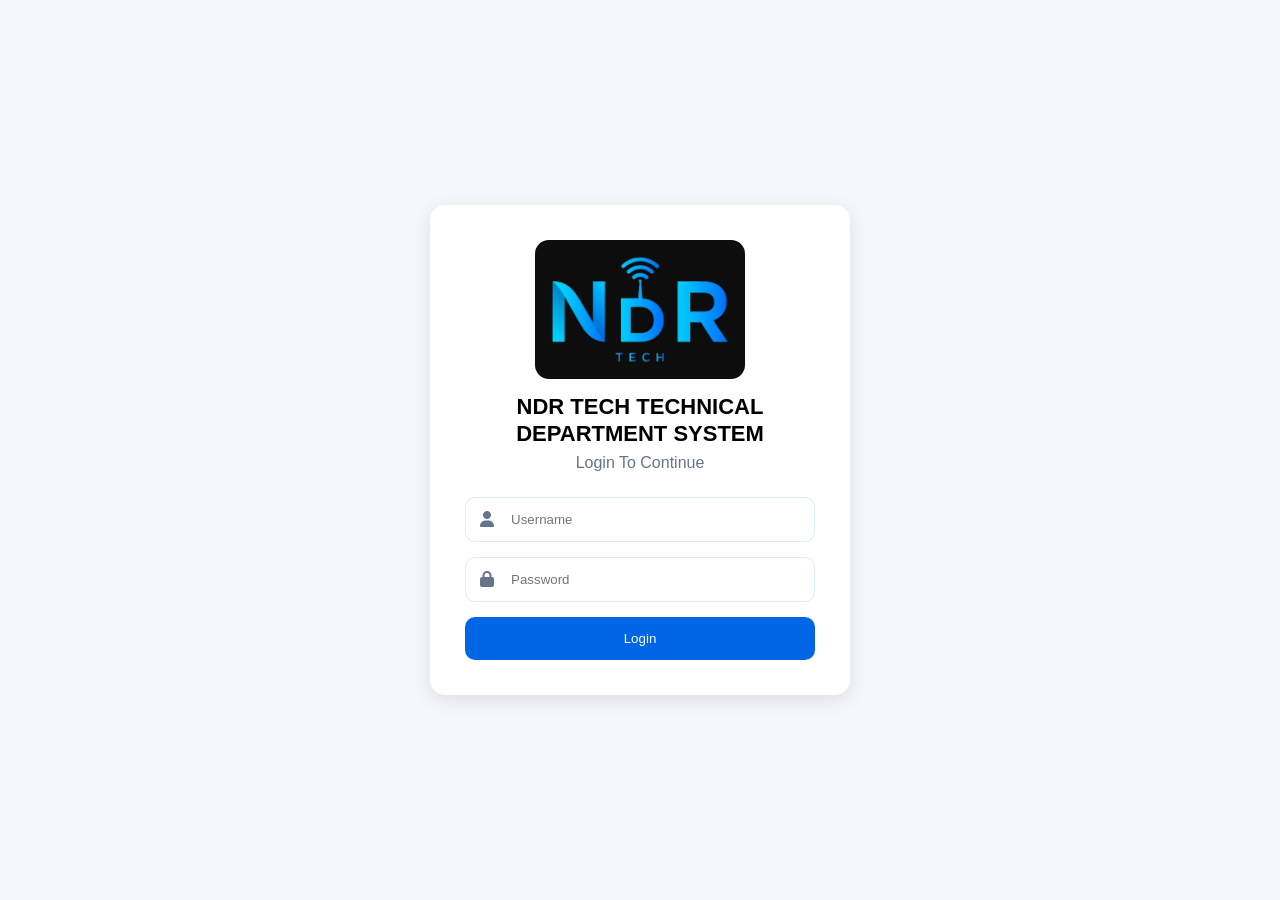
<file: stock.html>
<!DOCTYPE html>
<html lang="en">
<head>
    <meta charset="UTF-8">
    <meta name="viewport" content="width=device-width, initial-scale=1.0">
    <title>Stock - NDR Tech System</title>
    <link rel="stylesheet" href="dashboard.css">
    <link rel="stylesheet" href="modules.css">
    <link rel="stylesheet" href="https://cdnjs.cloudflare.com/ajax/libs/font-awesome/6.7.2/css/all.min.css">
    <link rel="icon" type="image/png" href="image/favicon.png">
</head>
<body>
    <div class="dashboard">
        <div class="sidebar">
            <img src="image/ndr-tech-logo.png" alt="NDR Tech logo" class="brand-logo"><h2 class="logo">NDR TECH TECHNICAL DEPARTMENT SYSTEM</h2>
            <ul>
                <li><a href="dashboard.html"><i class="fas fa-home"></i> Dashboard</a></li>
                <li><a href="tickets.html"><i class="fas fa-ticket"></i> Tickets</a></li>
                <li><a href="repairs.html"><i class="fas fa-screwdriver-wrench"></i> Repairs</a></li>
                <li><a href="clients.html"><i class="fas fa-address-book"></i> Clients</a></li>
                <li><a href="proof.html"><i class="fas fa-camera"></i> Proof of Work</a></li>
                <li><a href="collection.html"><i class="fas fa-box"></i> Collection</a></li>
                <li><a href="management.html"><i class="fas fa-tasks"></i> Management</a></li>
                <li><a href="stock.html" class="active"><i class="fas fa-boxes-stacked"></i> Stock</a></li>
                <li><a href="finance.html"><i class="fas fa-coins"></i> Finance</a></li>
                <li><a href="reports.html"><i class="fas fa-chart-line"></i> Reports</a></li>
                <li><a href="services.html"><i class="fas fa-toolbox"></i> Services</a></li>
                <li><a href="settings.html"><i class="fas fa-gear"></i> Settings</a></li>
                <li><a href="developer.html"><i class="fas fa-code"></i> Dev Tools</a></li>
                <li onclick="logout()"><i class="fas fa-right-from-bracket"></i> Logout</li>
            </ul>
        </div>
        <div class="main">
            <div class="topbar">
                <h1><i class="fas fa-boxes-stacked"></i> Stock</h1>
                <p>Routers, cables and equipment: what you have and what is left</p>
            </div>

            <div class="m-stats" id="summary"></div>
            <div class="m-card">
                <h3><i class="fas fa-bolt"></i> Quick add common items</h3>
                <p class="m-hint">Tap an item to add it to your stock list, then restock it with the quantity you bought.</p>
                <div class="m-chips" id="common"></div>
            </div>
            <div class="m-card">
                <div class="m-tools">
                    <input class="m-input" id="q" type="search" placeholder="Search stock" aria-label="Search stock">
                    <div class="m-seg" id="seg"><button data-f="all" class="on">All</button><button data-f="low">Low or out</button></div>
                    <button class="m-btn" id="addItem"><i class="fas fa-plus"></i> Add item</button>
                </div>
                <div class="m-scroll"><table class="m-table"><thead><tr><th>Item</th><th>Category</th><th>In stock</th><th>Status</th><th>Value</th><th></th></tr></thead><tbody id="rows"></tbody></table></div>
            </div>
            <div class="m-card">
                <h3><i class="fas fa-clock-rotate-left"></i> Recent movements</h3>
                <div class="m-scroll"><table class="m-table"><thead><tr><th>Date</th><th>Item</th><th>Change</th><th>Job</th><th>Note</th></tr></thead><tbody id="log"></tbody></table></div>
            </div>
            <dialog id="itemDlg">
                <form id="itemForm">
                    <h3 id="itemTitle">Add item</h3>
                    <label>Item name<input class="m-input" id="iName" required maxlength="80" placeholder="e.g. TP-Link router"></label>
                    <div class="m-two"><label>Category<select class="m-input" id="iCat"></select></label><label>Unit<input class="m-input" id="iUnit" value="pcs" maxlength="12" placeholder="pcs, m, box"></label></div>
                    <div class="m-two"><label id="iQtyWrap">Quantity in stock now<input class="m-input" type="number" id="iQty" min="0" step="any" value="0"></label><label>Warn me when this low<input class="m-input" type="number" id="iMin" min="0" step="any" value="1"></label></div>
                    <label>Cost per unit (R), optional<input class="m-input" type="number" id="iCost" min="0" step="0.01"></label>
                    <div class="m-actions"><button type="button" class="m-btn ghost" data-close>Cancel</button><button class="m-btn">Save item</button></div>
                </form>
            </dialog>
            <dialog id="mvDlg">
                <form id="mvForm">
                    <h3 id="mvTitle"></h3>
                    <p class="m-hint" id="mvItem"></p>
                    <label>Quantity<input class="m-input" type="number" id="mvQty" min="0.01" step="any" required></label>
                    <label id="mvTicketWrap">Used on job<select class="m-input" id="mvTicket"></select></label>
                    <label>Note (optional)<input class="m-input" id="mvNote" maxlength="120" placeholder="e.g. bought from supplier, or serial number"></label>
                    <p class="m-error" id="mvErr" role="alert"></p>
                    <div class="m-actions"><button type="button" class="m-btn ghost" data-close>Cancel</button><button class="m-btn">Save</button></div>
                </form>
            </dialog>
        </div>
    </div>
    <div class="m-toast" id="toast" role="status" aria-live="polite"></div>
    <script src="auth.js"></script>
    <script src="ndr.js"></script>
    <script src="stock.js"></script>
</body>
</html>
</file>
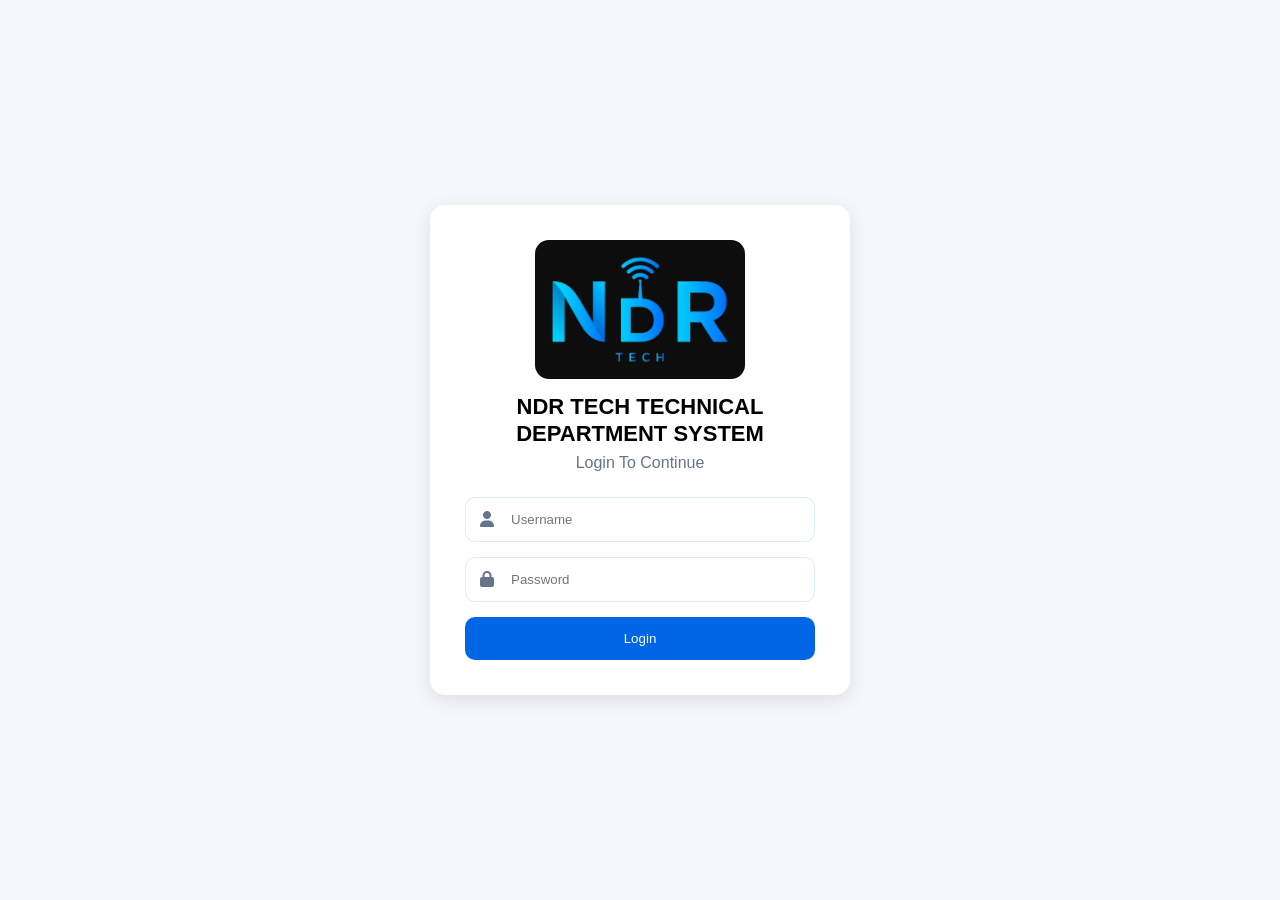
<file: tickets.html>
<!DOCTYPE html>
<html lang="en">
<head>
<meta charset="UTF-8">
<meta name="viewport" content="width=device-width, initial-scale=1.0">

<title>Tickets - NDR Tech System</title>

<link rel="stylesheet" href="tickets.css">

<link rel="stylesheet"
href="https://cdnjs.cloudflare.com/ajax/libs/font-awesome/6.7.2/css/all.min.css">
    <link rel="icon" type="image/png" href="image/favicon.png">
</head>

<body onload="checkAuth()">

<div class="container">

    <div class="card">
        <img src="image/ndr-tech-logo.png" alt="NDR Tech logo" class="brand-logo"><h1>
            <i class="fas fa-ticket"></i>
            Create Repair Ticket
        </h1>

        <form id="ticketForm">

            <h3>Customer Details</h3>

            <input type="text" id="customerName" placeholder="Customer Name" required>
            <input type="text" id="phone" placeholder="Phone Number" required>

            <h3>Device Details</h3>

            <input type="text" id="deviceType" placeholder="Device Type (Laptop, Phone)" required>
            <input type="text" id="brand" placeholder="Brand" required>
            <input type="text" id="model" placeholder="Model" required>

            <textarea id="fault" placeholder="Fault Description" required></textarea>

            <button type="submit">
                Create Ticket
            </button>

        </form>

    </div>

</div>

<script src="auth.js"></script>
<script src="tickets.js"></script>

</body>
</html>
</file>
<file: register.css>
*{
    margin:0;
    padding:0;
    box-sizing:border-box;
    font-family:'Segoe UI',sans-serif;
}

body{
    background:#f4f7fb;
    display:flex;
    justify-content:center;
    align-items:center;
    min-height:100vh;
}

.container{
    width:100%;
    display:flex;
    justify-content:center;
    align-items:center;
    padding:20px;
}

.card{
    width:450px;
    background:white;
    padding:35px;
    border-radius:15px;
    box-shadow:0 5px 20px rgba(0,0,0,.1);
}

.header{
    text-align:center;
    margin-bottom:25px;
}

.logo{
    font-size:60px;
    color:#0066e6;
}

.logo img{
    width: 1200px;
    height: auto;
}

.header h1{
    margin-top:10px;
    color:#0f172a;
}

.header p{
    color:#64748b;
    margin-top:5px;
}

.input-group{
    position:relative;
    margin-bottom:15px;
}

.input-group i{
    position:absolute;
    left:15px;
    top:50%;
    transform:translateY(-50%);
    color:#64748b;
}

.input-group input{
    width:100%;
    padding:14px 14px 14px 45px;
    border:1px solid #dbeafe;
    border-radius:10px;
    outline:none;
}

.input-group input:focus{
    border-color:#0066e6;
}

button{
    width:100%;
    padding:14px;
    border:none;
    border-radius:10px;
    background:#0066e6;
    color:white;
    cursor:pointer;
    font-size:16px;
}

button:hover{
    background:#0052bd;
}

.login-link{
    text-align:center;
    margin-top:20px;
}

.login-link a{
    text-decoration:none;
    color:#0066e6;
    font-weight:600;
}

/* NDR Tech logo */
.brand-logo { display: block; width: 100%; max-width: 210px; height: auto; margin: 0 auto 14px; background: #0d0d0d; border-radius: 14px; padding: 14px; }
</file>
<file: dashboard.css>
* {
    margin: 0;
    padding: 0;
    box-sizing: border-box;
    font-family: 'Segoe UI', sans-serif;
}

.dashboard {
    display: flex;
    min-height: 100vh;
    background: #f4f7fb;
}

/* ---------- SIDEBAR (DESKTOP) ---------- */
.sidebar {
    width: 250px;
    background: #0d0d0d;
    color: white;
    padding: 20px;
    transition: all 0.3s;
}

.logo {
    font-size: 18px;
    margin-bottom: 30px;
    display: flex;
    align-items: center;
    gap: 10px;
}

.sidebar ul {
    list-style: none;
}

.sidebar li {
    margin-bottom: 6px;
}

.sidebar a,
.sidebar li:last-child {
    color: white;
    text-decoration: none;
    display: flex;
    align-items: center;
    gap: 10px;
    padding: 12px;
    border-radius: 8px;
    transition: 0.2s;
    cursor: pointer;
}

.sidebar a:hover,
.sidebar li:last-child:hover {
    background: #1e293b;
}

.sidebar a.active {
    background: #0066e6;
}

.sidebar li:last-child {
    margin-top: 20px;
    color: #fca5a5;
}
.sidebar li:last-child:hover {
    background: #ef4444;
    color: white;
}

/* ---------- MAIN CONTENT ---------- */
.main {
    flex: 1;
    padding: 20px;
    width: 100%;
    overflow-x: auto;
}

.topbar {
    background: white;
    padding: 15px;
    border-radius: 10px;
    margin-bottom: 20px;
}

/* Cards grid (desktop: 4 columns) */
.cards {
    display: grid;
    grid-template-columns: repeat(4, 1fr);
    gap: 15px;
    margin-bottom: 25px;
}

.card {
    background: white;
    padding: 20px;
    border-radius: 10px;
    text-align: center;
    box-shadow: 0 2px 8px rgba(0,0,0,0.05);
}

.card i {
    font-size: 25px;
    color: #0066e6;
    margin-bottom: 10px;
}

/* Table section */
.section {
    background: white;
    padding: 20px;
    border-radius: 10px;
    overflow-x: auto;
}

table {
    width: 100%;
    border-collapse: collapse;
    min-width: 500px;
}

th, td {
    padding: 10px;
    border-bottom: 1px solid #ddd;
    text-align: left;
}

/* Buttons inside table */
table button {
    padding: 6px 12px;
    border: none;
    border-radius: 6px;
    cursor: pointer;
    font-size: 13px;
    margin: 2px;
    transition: 0.2s;
    font-weight: 600;
}
.edit-btn {
    background: #0066e6;
    color: white;
}
.edit-btn:hover {
    background: #0052bd;
    transform: scale(1.05);
}
.delete-btn {
    background: #ef4444;
    color: white;
}
.delete-btn:hover {
    background: #dc2626;
    transform: scale(1.05);
}

/* ---------- RESPONSIVE (MOBILE) ---------- */
@media (max-width: 768px) {
    .dashboard {
        flex-direction: column;
    }

    /* Sidebar becomes top navigation bar */
    .sidebar {
        width: 100%;
        padding: 10px 15px;
        display: flex;
        flex-wrap: wrap;
        align-items: center;
        justify-content: space-between;
    }

    .logo {
        margin-bottom: 0;
        font-size: 16px;
    }

    .sidebar ul {
        display: flex;
        flex-wrap: wrap;
        gap: 5px;
        justify-content: center;
        margin-top: 10px;
        width: 100%;
    }

    .sidebar li {
        margin-bottom: 0;
    }

    .sidebar a,
    .sidebar li:last-child {
        padding: 8px 12px;
        font-size: 13px;
    }

    .sidebar li:last-child {
        margin-top: 0;
    }

    /* Cards: 2 columns on tablet, 1 on small mobile */
    .cards {
        grid-template-columns: repeat(2, 1fr);
        gap: 12px;
    }

    .main {
        padding: 15px;
    }

    .topbar h1 {
        font-size: 1.3rem;
    }
}

@media (max-width: 480px) {
    .cards {
        grid-template-columns: 1fr;
    }

    .sidebar ul {
        flex-direction: row;
        overflow-x: auto;
        justify-content: flex-start;
    }

    .sidebar a, .sidebar li:last-child {
        white-space: nowrap;
    }
}

/* NDR Tech logo */
.brand-logo { display: block; width: 100%; max-width: 170px; height: auto; margin: 0 auto 14px; }
.sidebar h2.logo { justify-content: center; text-align: center; line-height: 1.3; }
</file>
<file: modules.css>
/* Clients, Stock and Proof of Work pages */
.m-card { background: white; border-radius: 20px; padding: 20px; margin-bottom: 20px; box-shadow: 0 2px 10px rgba(0,0,0,0.05); }
.m-card h3 { color: #0f172a; display: flex; align-items: center; gap: 10px; margin-bottom: 6px; }
.m-hint { color: #64748b; font-size: 14px; margin-bottom: 14px; }
.m-error { color: #ef4444; font-size: 13px; min-height: 18px; margin: 6px 0; }
.m-stats { display: grid; grid-template-columns: repeat(auto-fit, minmax(170px, 1fr)); gap: 14px; margin-bottom: 20px; }
.m-stat { background: white; border-radius: 16px; padding: 16px; box-shadow: 0 2px 10px rgba(0,0,0,0.05); }
.m-stat span { color: #64748b; font-size: 13px; }
.m-stat b { display: block; font-size: 24px; color: #0f172a; margin-top: 4px; }
.m-stat.warn b { color: #dc2626; }
.m-tools { display: flex; flex-wrap: wrap; gap: 10px; align-items: center; margin-bottom: 16px; }
.m-tools .m-input { flex: 1; min-width: 200px; }
.m-input { padding: 11px 14px; border: 1px solid #e2e8f0; border-radius: 10px; font-size: 14px; background: white; width: 100%; min-width: 0; font-family: inherit; }
.m-input:focus-visible, .m-btn:focus-visible, .m-chip:focus-visible, .client-item:focus-visible { outline: 3px solid #00c6ff; outline-offset: 2px; }
label { display: block; font-size: 13px; font-weight: 600; color: #334155; margin-bottom: 12px; }
label .m-input { margin-top: 4px; font-weight: 400; }
.m-btn { background: #0066e6; color: white; border: 0; border-radius: 10px; padding: 11px 18px; cursor: pointer; font-weight: 600; font-size: 14px; text-decoration: none; display: inline-block; font-family: inherit; }
.m-btn:hover { background: #0052bd; }
.m-btn:disabled { opacity: .5; cursor: default; }
.m-btn.ghost { background: #eef2f7; color: #0f172a; }
.m-btn.ghost:hover { background: #e2e8f0; }
.m-btn.danger { background: #fee2e2; color: #b91c1c; }
.m-btn.small { padding: 7px 11px; font-size: 13px; }
.m-seg { display: flex; background: #eef2f7; border-radius: 10px; padding: 3px; }
.m-seg button { border: 0; background: none; padding: 8px 14px; border-radius: 8px; cursor: pointer; font-size: 14px; font-family: inherit; }
.m-seg button.on { background: white; box-shadow: 0 1px 4px rgba(0,0,0,.1); font-weight: 600; }
.m-chips { display: flex; flex-wrap: wrap; gap: 8px; }
.m-chip { border: 1px solid #cbd5e1; background: white; border-radius: 999px; padding: 8px 14px; cursor: pointer; font-size: 14px; font-family: inherit; }
.m-chip:hover { border-color: #0066e6; }
.m-chip.added { background: #dbeafe; border-color: #0066e6; color: #0052bd; cursor: default; }
.m-scroll { overflow-x: auto; }
.m-table { width: 100%; border-collapse: collapse; font-size: 14px; }
.m-table th { text-align: left; color: #64748b; font-weight: 600; padding: 10px 8px; border-bottom: 1px solid #e2e8f0; white-space: nowrap; }
.m-table td { padding: 12px 8px; border-bottom: 1px solid #eef2f7; vertical-align: top; }
.m-table input.m-input { padding: 7px 9px; width: 110px; }
.m-empty { text-align: center; color: #64748b; padding: 28px 10px; }
.m-badge { display: inline-block; border-radius: 999px; padding: 3px 10px; font-size: 12px; font-weight: 600; white-space: nowrap; }
.m-badge.ok { background: #dcfce7; color: #15803d; }
.m-badge.low { background: #fef3c7; color: #b45309; }
.m-badge.out, .m-badge.owe { background: #fee2e2; color: #b91c1c; }
.m-badge.muted { background: #eef2f7; color: #64748b; }
.m-actions { display: flex; justify-content: flex-end; gap: 10px; margin-top: 8px; }
.m-two { display: grid; grid-template-columns: 1fr 1fr; gap: 10px; }
.big { font-size: 18px; font-weight: 700; }
.sub { color: #64748b; font-size: 13px; }
dialog { border: 0; border-radius: 16px; padding: 22px; width: min(460px, 94vw); }
dialog::backdrop { background: rgba(0,0,0,.5); }
dialog h3 { margin-bottom: 8px; color: #0f172a; }

/* Clients */
.clients-grid { display: grid; grid-template-columns: 330px minmax(0, 1fr); gap: 20px; align-items: start; }
.clist { max-height: 70vh; overflow-y: auto; display: flex; flex-direction: column; gap: 8px; }
.client-item { text-align: left; border: 1px solid #e2e8f0; background: white; border-radius: 12px; padding: 12px 14px; cursor: pointer; font-family: inherit; display: block; width: 100%; }
.client-item:hover { border-color: #0066e6; }
.client-item.on { border-color: #0066e6; background: #eff6ff; }
.client-item b { display: block; color: #0f172a; }
.client-item .sub { display: block; margin: 2px 0 6px; }
.detail-head { display: flex; justify-content: space-between; gap: 12px; flex-wrap: wrap; margin-bottom: 14px; }
.detail-head h2 { margin: 0; color: #0f172a; }
.detail-stats { display: grid; grid-template-columns: repeat(auto-fit, minmax(120px, 1fr)); gap: 10px; margin-bottom: 16px; }
.detail-stats div { background: #f8fafc; border-radius: 12px; padding: 12px; }
.detail-stats span { color: #64748b; font-size: 12px; display: block; }
.detail-stats b { font-size: 18px; }
.detail-stats .owes b { color: #dc2626; }
textarea.m-input { min-height: 70px; resize: vertical; }
.mats { color: #0052bd; font-size: 12px; margin-top: 4px; }

/* Proof of work */
.m-upform { display: grid; grid-template-columns: 1.6fr 1fr 1.4fr 1.4fr auto; gap: 10px; align-items: end; }
.m-upform label { margin: 0; }
.pgroup { margin-bottom: 22px; }
.pgroup h4 { color: #0f172a; margin-bottom: 8px; }
.pgrid { display: grid; grid-template-columns: repeat(auto-fill, minmax(150px, 1fr)); gap: 10px; }
.pthumb { position: relative; border: 0; padding: 0; border-radius: 12px; overflow: hidden; cursor: pointer; background: #e2e8f0; aspect-ratio: 1; }
.pthumb img { width: 100%; height: 100%; object-fit: cover; display: block; }
.pthumb span { position: absolute; left: 6px; bottom: 6px; background: rgba(0,0,0,.65); color: white; font-size: 11px; padding: 2px 8px; border-radius: 999px; }
dialog.m-view { width: min(900px, 96vw); padding: 12px; }
.m-view img { width: 100%; max-height: 72vh; object-fit: contain; border-radius: 10px; background: #0d0d0d; display: block; }
.m-viewbar { display: flex; justify-content: space-between; align-items: center; gap: 10px; flex-wrap: wrap; margin-top: 10px; }
.m-x { position: absolute; right: 10px; top: 6px; background: rgba(255,255,255,.9); border: 0; border-radius: 50%; width: 36px; height: 36px; font-size: 24px; cursor: pointer; z-index: 2; }

.m-toast { position: fixed; left: 50%; bottom: 24px; transform: translateX(-50%); background: #0f172a; color: white; padding: 10px 18px; border-radius: 999px; font-size: 14px; opacity: 0; pointer-events: none; transition: .2s; z-index: 50; }
.m-toast.on { opacity: 1; }
@media (max-width: 1000px) {
    .clients-grid { grid-template-columns: 1fr; }
    .clist { max-height: 260px; }
    .m-upform { grid-template-columns: 1fr 1fr; }
    .m-upform .m-btn { grid-column: 1 / -1; }
}
@media (max-width: 600px) { .m-upform, .m-two { grid-template-columns: 1fr; } }
.m-upform + .m-hint { margin-top: 14px; }
</file>
<file: developer.css>
.dev-grid {
    display: grid;
    grid-template-columns: repeat(auto-fill, minmax(320px, 1fr));
    gap: 20px;
}
.dev-card {
    background: white;
    padding: 20px;
    border-radius: 20px;
    box-shadow: 0 2px 10px rgba(0,0,0,0.05);
}
.dev-card h3 {
    margin-bottom: 12px;
    display: flex;
    align-items: center;
    gap: 8px;
}
.dev-card p {
    margin: 8px 0;
    color: #475569;
}
.dev-card button {
    margin-top: 10px;
    margin-right: 10px;
    padding: 8px 16px;
    border: none;
    border-radius: 8px;
    cursor: pointer;
    font-weight: 600;
}
.btn-warning {
    background: #f59e0b;
    color: white;
}
.btn-warning:hover { background: #d97706; }
.btn-info {
    background: #1a8cff;
    color: white;
}
.btn-info:hover { background: #0066e6; }
.btn-danger {
    background: #ef4444;
    color: white;
}
.btn-danger:hover { background: #dc2626; }
.danger {
    border: 2px solid #ef4444;
    background: #fff5f5;
}

/* Modal */
.modal {
    display: none;
    position: fixed;
    z-index: 1000;
    left: 0;
    top: 0;
    width: 100%;
    height: 100%;
    background-color: rgba(0,0,0,0.5);
}
.modal-content {
    background-color: white;
    margin: 10% auto;
    padding: 20px;
    width: 80%;
    max-width: 600px;
    border-radius: 16px;
}
.close {
    float: right;
    font-size: 28px;
    cursor: pointer;
}
pre {
    background: #f1f5f9;
    padding: 15px;
    border-radius: 8px;
    overflow-x: auto;
    max-height: 400px;
}
</file>
<file: login.css>
*{
margin:0;
padding:0;
box-sizing:border-box;
font-family:'Segoe UI',sans-serif;
}

body{
background:#f4f7fb;
display:flex;
justify-content:center;
align-items:center;
min-height:100vh;
}

.login-card{
width:420px;
background:white;
padding:35px;
border-radius:15px;
box-shadow:0 5px 20px rgba(0,0,0,.1);
}

.header{
text-align:center;
margin-bottom:25px;
}

.logo{
font-size:60px;
color:#0066e6;
margin-bottom:10px;
}

.input-group{
position:relative;
margin-bottom:15px;
}

.input-group i{
position:absolute;
left:15px;
top:50%;
transform:translateY(-50%);
color:#64748b;
}

.input-group input{
width:100%;
padding:14px 14px 14px 45px;
border:1px solid #dbeafe;
border-radius:10px;
outline:none;
}

button{
width:100%;
padding:14px;
border:none;
border-radius:10px;
background:#0066e6;
color:white;
cursor:pointer;
}

/* NDR Tech logo */
.brand-logo { display: block; width: 100%; max-width: 210px; height: auto; margin: 0 auto 14px; background: #0d0d0d; border-radius: 14px; padding: 14px; }

.header h1{font-size:22px;line-height:1.25;margin-bottom:6px}
.header p{color:#64748b}
</file>
<file: management.css>
/* Management Page Layout */
.management-grid {
    display: grid;
    grid-template-columns: 1fr 1.5fr;
    gap: 25px;
}
.management-card {
    background: white;
    border-radius: 20px;
    padding: 20px;
    box-shadow: 0 2px 10px rgba(0,0,0,0.05);
}
.management-card h3 {
    margin-bottom: 20px;
    color: #0f172a;
    display: flex;
    align-items: center;
    gap: 10px;
}
.add-tech {
    display: flex;
    gap: 10px;
    margin-bottom: 20px;
    flex-wrap: wrap;
}
.add-tech input {
    flex: 2;
    padding: 10px 15px;
    border: 1px solid #e2e8f0;
    border-radius: 10px;
}
.add-tech button {
    background: #0066e6;
    color: white;
    border: none;
    padding: 10px 20px;
    border-radius: 10px;
    cursor: pointer;
}
.tech-list {
    list-style: none;
}
.tech-list li {
    background: #f8fafc;
    padding: 12px 15px;
    margin-bottom: 10px;
    border-radius: 12px;
    display: flex;
    justify-content: space-between;
    align-items: center;
}
.tech-list li button {
    background: #ef4444;
    color: white;
    border: none;
    padding: 5px 12px;
    border-radius: 6px;
    cursor: pointer;
}
.assign-filters {
    display: flex;
    gap: 10px;
    margin-bottom: 20px;
    flex-wrap: wrap;
}
.assign-filters select {
    padding: 8px 12px;
    border-radius: 8px;
    border: 1px solid #e2e8f0;
}
.assignment-list {
    max-height: 500px;
    overflow-y: auto;
}
.assignment-item {
    background: #f8fafc;
    padding: 15px;
    margin-bottom: 12px;
    border-radius: 12px;
    display: flex;
    justify-content: space-between;
    align-items: center;
    flex-wrap: wrap;
    gap: 10px;
}
.assignment-info {
    flex: 2;
}
.assignment-info strong {
    color: #0f172a;
}
.assignment-info p {
    font-size: 13px;
    color: #475569;
    margin-top: 4px;
}
.assignment-actions select {
    padding: 8px;
    border-radius: 8px;
    border: 1px solid #cbd5e1;
}
@media (max-width: 900px) {
    .management-grid {
        grid-template-columns: 1fr;
    }
}
</file>
<file: repairs.css>
/* ============================================
   REPAIRS PAGE - PROFESSIONAL DASHBOARD STYLE
   ============================================ */

* {
    margin: 0;
    padding: 0;
    box-sizing: border-box;
    font-family: 'Segoe UI', 'Inter', system-ui, -apple-system, sans-serif;
}

body {
    background: #f0f2f5;
}

/* ---------- SIDEBAR (same as dashboard) ---------- */
.sidebar {
    width: 260px;
    background: #0d0d0d;
    color: white;
    padding: 24px 20px;
    position: fixed;
    left: 0;
    top: 0;
    height: 100vh;
    overflow-y: auto;
    z-index: 100;
    box-shadow: 2px 0 12px rgba(0, 0, 0, 0.08);
}

.logo {
    font-size: 20px;
    font-weight: 700;
    margin-bottom: 32px;
    display: flex;
    align-items: center;
    gap: 10px;
    letter-spacing: -0.3px;
}

.sidebar ul {
    list-style: none;
}

.sidebar li {
    margin-bottom: 4px;
}

.sidebar a {
    color: #e2e8f0;
    text-decoration: none;
    display: flex;
    align-items: center;
    gap: 12px;
    padding: 12px 14px;
    border-radius: 10px;
    transition: all 0.2s;
    font-size: 14px;
    font-weight: 500;
}

.sidebar a:hover {
    background: #1e293b;
    color: white;
}

.sidebar a.active {
    background: #0066e6;
    color: white;
}

.sidebar li:last-child {
    margin-top: 28px;
    padding: 12px 14px;
    cursor: pointer;
    display: flex;
    align-items: center;
    gap: 12px;
    border-radius: 10px;
    color: #fca5a5;
    font-weight: 500;
}

.sidebar li:last-child:hover {
    background: #ef4444;
    color: white;
}

/* ---------- MAIN CONTENT ---------- */
.container {
    margin-left: 260px;
    padding: 28px 32px;
}

/* Header area */
.header-section {
    margin-bottom: 28px;
}

.header-section h1 {
    font-size: 28px;
    font-weight: 700;
    color: #0f172a;
    display: flex;
    align-items: center;
    gap: 12px;
    margin-bottom: 8px;
}

.header-section p {
    color: #475569;
    font-size: 15px;
}

/* ---------- REPAIR CARDS (PROFESSIONAL) ---------- */
#repairList {
    display: flex;
    flex-direction: column;
    gap: 24px;
    align-items: center;
}

.card {
    background: white;
    border-radius: 20px;
    box-shadow: 0 8px 20px rgba(0, 0, 0, 0.05), 0 2px 4px rgba(0, 0, 0, 0.02);
    transition: all 0.25s ease;
    width: 100%;
    max-width: 800px;
    overflow: hidden;
    border: 1px solid #e9eef3;
}

.card:hover {
    transform: translateY(-3px);
    box-shadow: 0 20px 30px -12px rgba(0, 0, 0, 0.12);
}

/* Card header */
.card-header {
    background: #fafcff;
    padding: 18px 24px;
    border-bottom: 1px solid #eef2f8;
    display: flex;
    justify-content: space-between;
    align-items: center;
    flex-wrap: wrap;
    gap: 12px;
}

.ticket-number {
    font-size: 18px;
    font-weight: 700;
    color: #0f172a;
    display: flex;
    align-items: center;
    gap: 8px;
}

.ticket-number i {
    color: #0066e6;
    font-size: 20px;
}

/* Status badge */
.status-badge {
    padding: 6px 14px;
    border-radius: 100px;
    font-size: 13px;
    font-weight: 600;
    display: inline-flex;
    align-items: center;
    gap: 6px;
    letter-spacing: 0.3px;
}

.status-waiting {
    background: #fef3c7;
    color: #b45309;
}
.status-repairing {
    background: #dbeafe;
    color: #1e40af;
}
.status-ready {
    background: #dcfce7;
    color: #166534;
}

/* Card body */
.card-body {
    padding: 20px 24px;
}

.info-row {
    display: flex;
    align-items: flex-start;
    gap: 14px;
    margin-bottom: 16px;
    flex-wrap: wrap;
}

.info-icon {
    width: 32px;
    color: #64748b;
    font-size: 16px;
    text-align: center;
}

.info-content {
    flex: 1;
    color: #1e293b;
}

.info-label {
    font-size: 12px;
    font-weight: 600;
    text-transform: uppercase;
    letter-spacing: 0.5px;
    color: #5b6e8c;
    margin-bottom: 4px;
}

.info-value {
    font-size: 15px;
    font-weight: 500;
    color: #0f172a;
    word-break: break-word;
}

/* Note section */
.note-section {
    background: #f8fafc;
    border-radius: 14px;
    padding: 14px 16px;
    margin-top: 16px;
    border-left: 3px solid #f59e0b;
}

.note-section .info-label {
    color: #c2410c;
}

/* Actions */
.card-actions {
    background: #ffffff;
    padding: 16px 24px 20px 24px;
    border-top: 1px solid #edf2f7;
    display: flex;
    flex-wrap: wrap;
    gap: 12px;
}

.action-btn {
    padding: 8px 18px;
    border: none;
    border-radius: 40px;
    font-weight: 600;
    font-size: 13px;
    cursor: pointer;
    transition: all 0.2s;
    display: inline-flex;
    align-items: center;
    gap: 8px;
    background: white;
    box-shadow: 0 1px 2px rgba(0,0,0,0.05);
}

.action-btn i {
    font-size: 13px;
}

.btn-start {
    background: #0066e6;
    color: white;
    border: none;
}
.btn-start:hover {
    background: #0052bd;
    transform: scale(1.02);
    box-shadow: 0 4px 8px rgba(0, 102, 230,0.2);
}

.btn-ready {
    background: #22c55e;
    color: white;
}
.btn-ready:hover {
    background: #16a34a;
    transform: scale(1.02);
}

.btn-collect {
    background: #f59e0b;
    color: white;
}
.btn-collect:hover {
    background: #d97706;
    transform: scale(1.02);
}

.btn-note {
    background: #64748b;
    color: white;
}
.btn-note:hover {
    background: #475569;
    transform: scale(1.02);
}

/* Empty state */
#repairList > p {
    background: white;
    padding: 48px 24px;
    border-radius: 24px;
    text-align: center;
    color: #64748b;
    font-size: 16px;
    max-width: 500px;
    width: 100%;
    margin: 40px auto;
    border: 1px dashed #cbd5e1;
}

/* ---------- RESPONSIVE ---------- */
@media (max-width: 768px) {
    .sidebar {
        width: 100%;
        height: auto;
        position: relative;
        padding: 16px;
    }

    .container {
        margin-left: 0;
        padding: 20px;
    }

    .card-header {
        flex-direction: column;
        align-items: flex-start;
    }

    .card-body {
        padding: 16px;
    }

    .info-row {
        flex-direction: column;
        gap: 4px;
    }

    .info-icon {
        width: auto;
    }

    .card-actions {
        justify-content: center;
    }

    .action-btn {
        flex: 1;
        justify-content: center;
    }
}

@media (max-width: 480px) {
    .container {
        padding: 16px;
    }
    .card-actions {
        flex-direction: column;
    }
}

/* NDR Tech logo */
.brand-logo { display: block; width: 100%; max-width: 170px; height: auto; margin: 0 auto 14px; }
.sidebar h2.logo { justify-content: center; text-align: center; line-height: 1.3; }
</file>
<file: services.css>
/* Services page */
.svc-card { background: white; border-radius: 20px; padding: 20px; margin-bottom: 20px; box-shadow: 0 2px 10px rgba(0,0,0,0.05); }
.svc-card h3 { color: #0f172a; display: flex; align-items: center; gap: 10px; margin-bottom: 6px; }
.svc-hint { color: #64748b; font-size: 14px; margin-bottom: 16px; }
.svc-count { background: #0066e6; color: white; border-radius: 999px; font-size: 13px; padding: 2px 10px; }

.svc-group { margin-bottom: 18px; }
.svc-group h4 { color: #0f172a; margin-bottom: 10px; font-size: 15px; }
.svc-chips { display: flex; flex-wrap: wrap; gap: 8px; }
.svc-chip { border: 1px solid #cbd5e1; background: white; color: #0f172a; border-radius: 999px; padding: 9px 15px; font-size: 14px; cursor: pointer; transition: 0.15s; }
.svc-chip:hover { border-color: #0066e6; }
.svc-chip.on { background: #0066e6; border-color: #0066e6; color: white; }
.svc-chip:focus-visible, .svc-form button:focus-visible { outline: 3px solid #00c6ff; outline-offset: 2px; }

.svc-form { display: grid; grid-template-columns: 1.6fr 1.2fr 1fr 1.4fr auto; gap: 10px; }
.svc-form input, .svc-form select { padding: 11px 14px; border: 1px solid #e2e8f0; border-radius: 10px; font-size: 14px; min-width: 0; background: white; }
.svc-form button { background: #0066e6; color: white; border: 0; border-radius: 10px; padding: 11px 20px; cursor: pointer; font-weight: 600; }
.svc-form button:hover { background: #0052bd; }
.svc-error { color: #ef4444; font-size: 13px; min-height: 18px; margin-top: 8px; }

.svc-row { display: grid; grid-template-columns: 1.5fr 1.2fr 1fr 1.4fr auto; gap: 10px; align-items: center; padding: 12px 0; border-bottom: 1px solid #e2e8f0; }
.svc-row:last-child { border-bottom: 0; }
.svc-name { font-weight: 600; color: #0f172a; }
.svc-tag { display: inline-block; background: #dbeafe; color: #0052bd; border-radius: 999px; font-size: 12px; padding: 3px 10px; }
.svc-row input { padding: 9px 12px; border: 1px solid #e2e8f0; border-radius: 8px; font-size: 14px; width: 100%; min-width: 0; }
.svc-remove { background: #fee2e2; color: #b91c1c; border: 0; border-radius: 8px; padding: 9px 12px; cursor: pointer; }
.svc-remove:hover { background: #fecaca; }
.svc-empty { text-align: center; color: #64748b; padding: 28px 10px; }

@media (max-width: 900px) {
    .svc-form { grid-template-columns: 1fr 1fr; }
    .svc-form button { grid-column: 1 / -1; }
    .svc-row { grid-template-columns: 1fr 1fr; }
    .svc-row .svc-name { grid-column: 1 / -1; }
    .svc-remove { grid-column: 1 / -1; }
}
</file>
<file: settings.css>
/* Settings Page Specific Styles */
.settings-tabs {
    display: flex;
    flex-wrap: wrap;
    gap: 10px;
    margin-bottom: 25px;
    background: white;
    padding: 10px;
    border-radius: 12px;
}
.tab-btn {
    padding: 10px 20px;
    background: #f1f5f9;
    border: none;
    border-radius: 30px;
    cursor: pointer;
    font-weight: 600;
    transition: 0.2s;
}
.tab-btn i {
    margin-right: 6px;
}
.tab-btn.active {
    background: #0066e6;
    color: white;
}
.tab-content {
    display: none;
}
.tab-content.active {
    display: block;
}
.settings-card {
    background: white;
    padding: 20px;
    border-radius: 16px;
    margin-bottom: 25px;
    box-shadow: 0 2px 8px rgba(0,0,0,0.05);
}
.settings-card h3 {
    margin-bottom: 18px;
    color: #0f172a;
}
.form-row {
    display: flex;
    gap: 15px;
    margin-bottom: 15px;
    flex-wrap: wrap;
}
.form-row input, .settings-card input[type="text"], 
.settings-card input[type="email"], .settings-card input[type="password"],
.settings-card input[type="number"] {
    flex: 1;
    padding: 12px;
    border: 1px solid #e2e8f0;
    border-radius: 10px;
    outline: none;
}
.settings-card label {
    display: block;
    margin-bottom: 8px;
    font-weight: 500;
    color: #334155;
}
.add-tech {
    display: flex;
    gap: 10px;
    margin-bottom: 20px;
    flex-wrap: wrap;
}
.add-tech input {
    flex: 2;
    padding: 10px;
}
.tech-list {
    list-style: none;
}
.tech-list li {
    background: #f8fafc;
    padding: 10px 15px;
    margin-bottom: 8px;
    border-radius: 10px;
    display: flex;
    justify-content: space-between;
    align-items: center;
}
.tech-list li button {
    background: #ef4444;
    color: white;
    border: none;
    padding: 5px 12px;
    border-radius: 6px;
    cursor: pointer;
}
.btn-save, .btn-export, .btn-import, .btn-warning, .btn-danger {
    padding: 10px 18px;
    border: none;
    border-radius: 8px;
    cursor: pointer;
    font-weight: 600;
    margin-right: 10px;
    margin-top: 8px;
}
.btn-save { background: #0066e6; color: white; }
.btn-export { background: #22c55e; color: white; }
.btn-import { background: #1a8cff; color: white; }
.btn-warning { background: #f59e0b; color: white; }
.btn-danger { background: #ef4444; color: white; }
.note { font-size: 12px; color: #64748b; margin-top: 10px; }
@media (max-width: 768px) {
    .form-row { flex-direction: column; }
    .settings-tabs { justify-content: center; }
}
</file>
<file: tickets.css>
*{
margin:0;
padding:0;
box-sizing:border-box;
font-family:Segoe UI;
}

body{
background:#f4f7fb;
display:flex;
justify-content:center;
align-items:center;
min-height:100vh;
}

.container{
width:100%;
display:flex;
justify-content:center;
}

.card{
background:white;
padding:30px;
width:500px;
border-radius:12px;
box-shadow:0 5px 20px rgba(0,0,0,0.1);
}

h1{
text-align:center;
margin-bottom:20px;
color:#0f172a;
}

h3{
margin-top:15px;
color:#0066e6;
}

input, textarea{
width:100%;
padding:12px;
margin-top:10px;
border:1px solid #ddd;
border-radius:8px;
outline:none;
}

textarea{
height:100px;
resize:none;
}

button{
width:100%;
padding:14px;
margin-top:15px;
border:none;
background:#0066e6;
color:white;
border-radius:8px;
cursor:pointer;
}

button:hover{
background:#0052bd;
}

/* NDR Tech logo */
.brand-logo { display: block; width: 100%; max-width: 210px; height: auto; margin: 0 auto 14px; background: #0d0d0d; border-radius: 14px; padding: 14px; }
</file>
